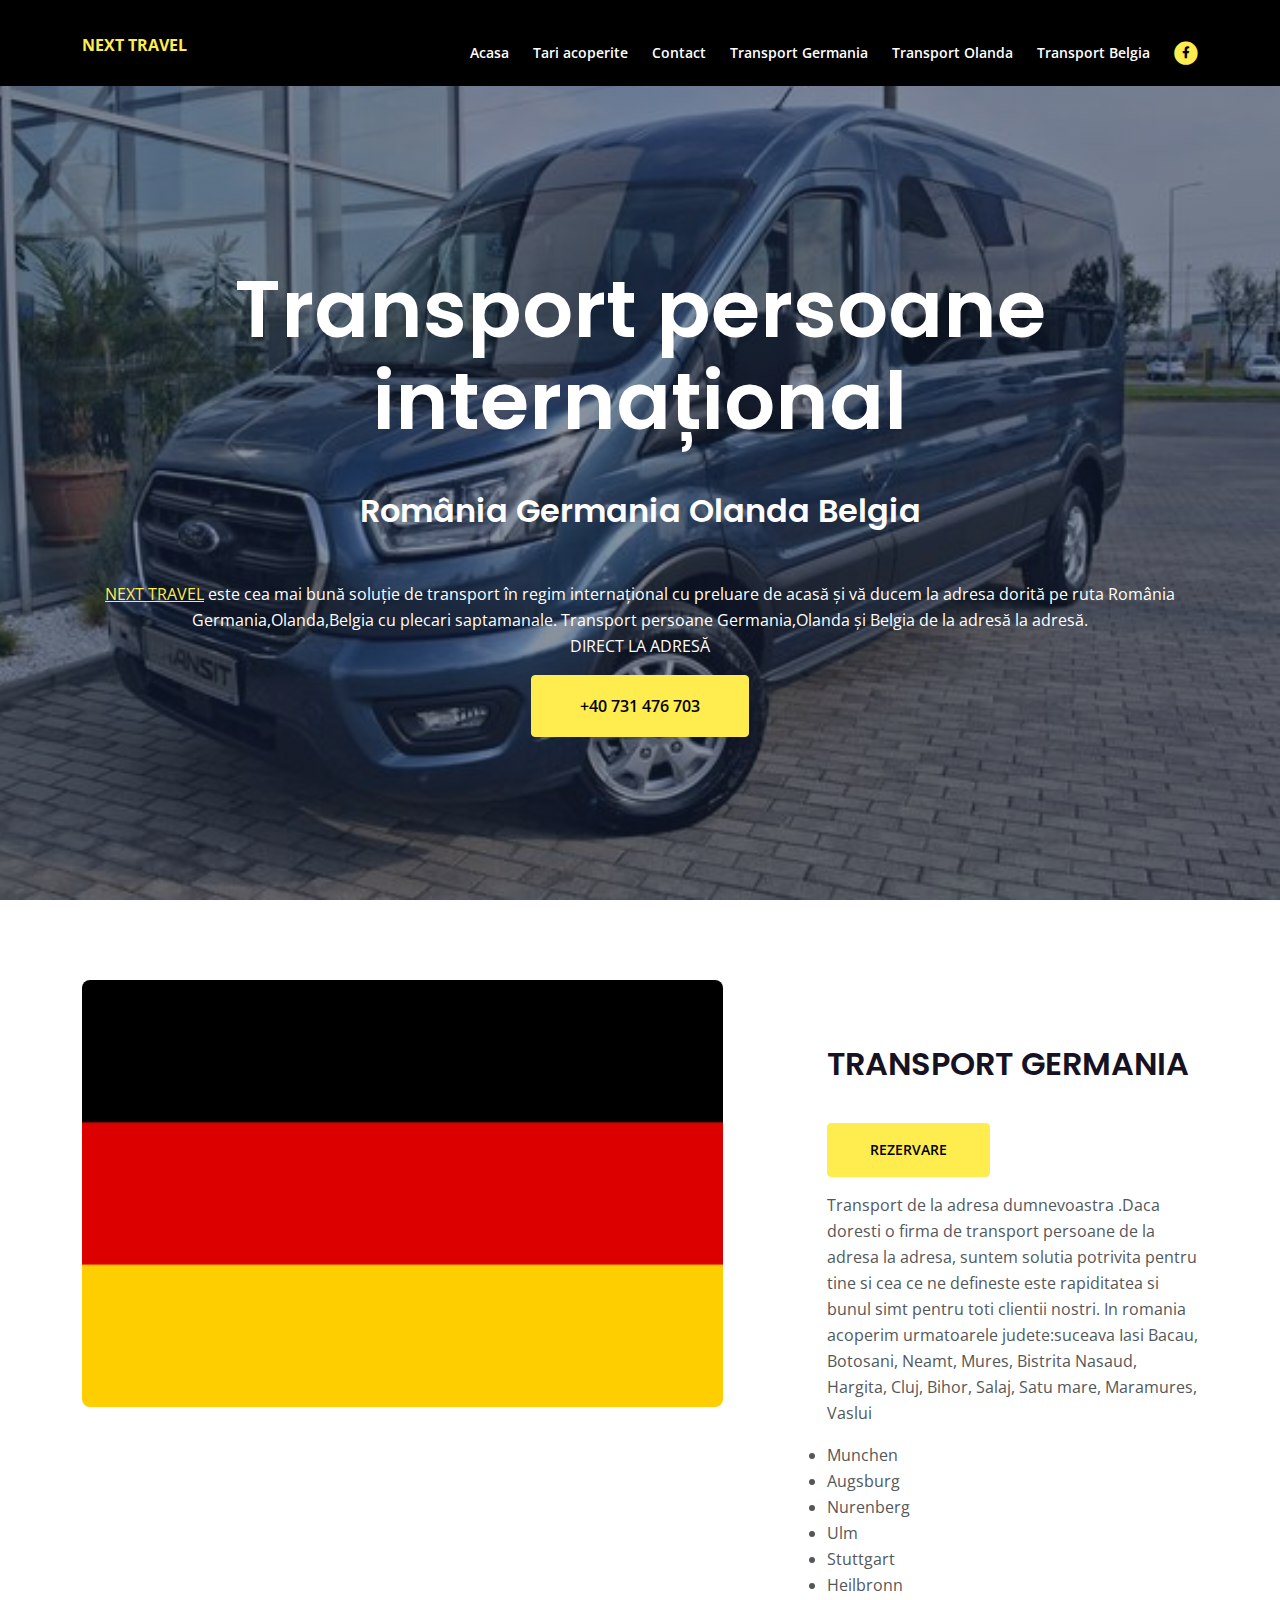
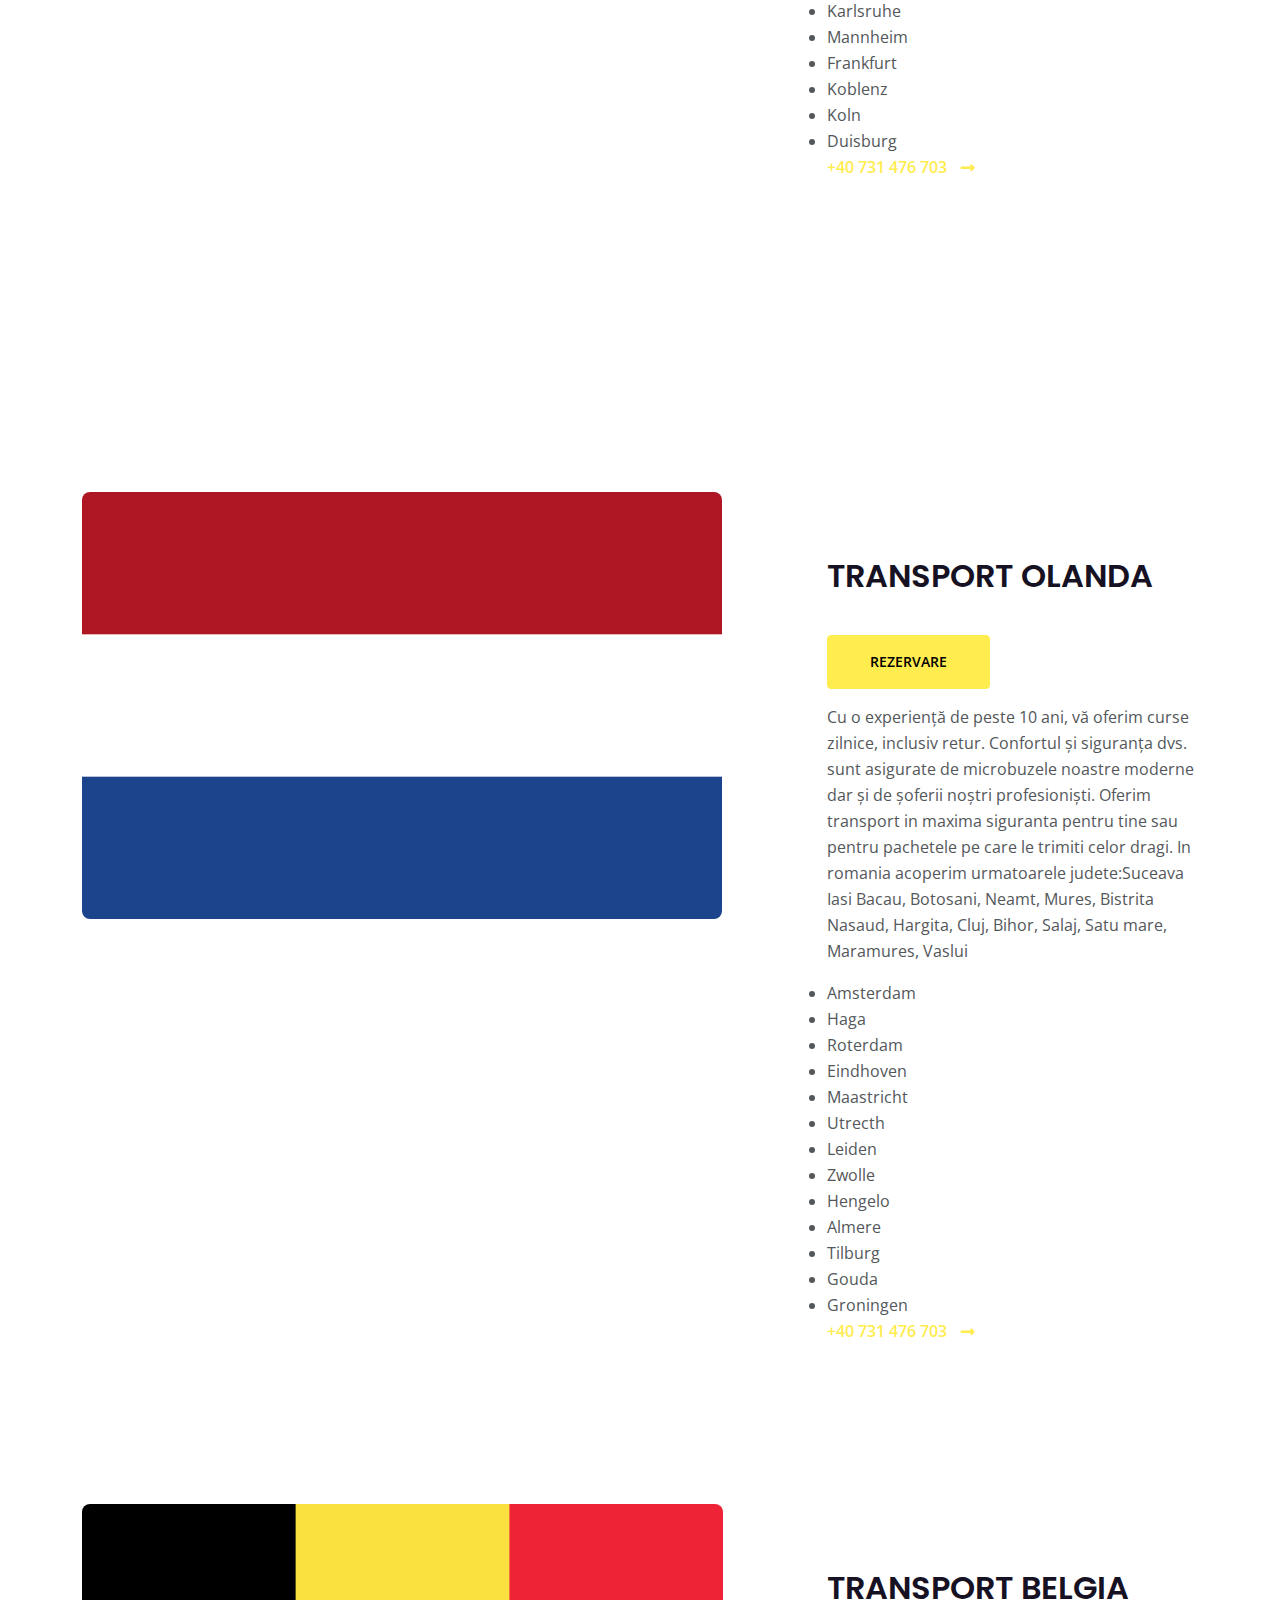
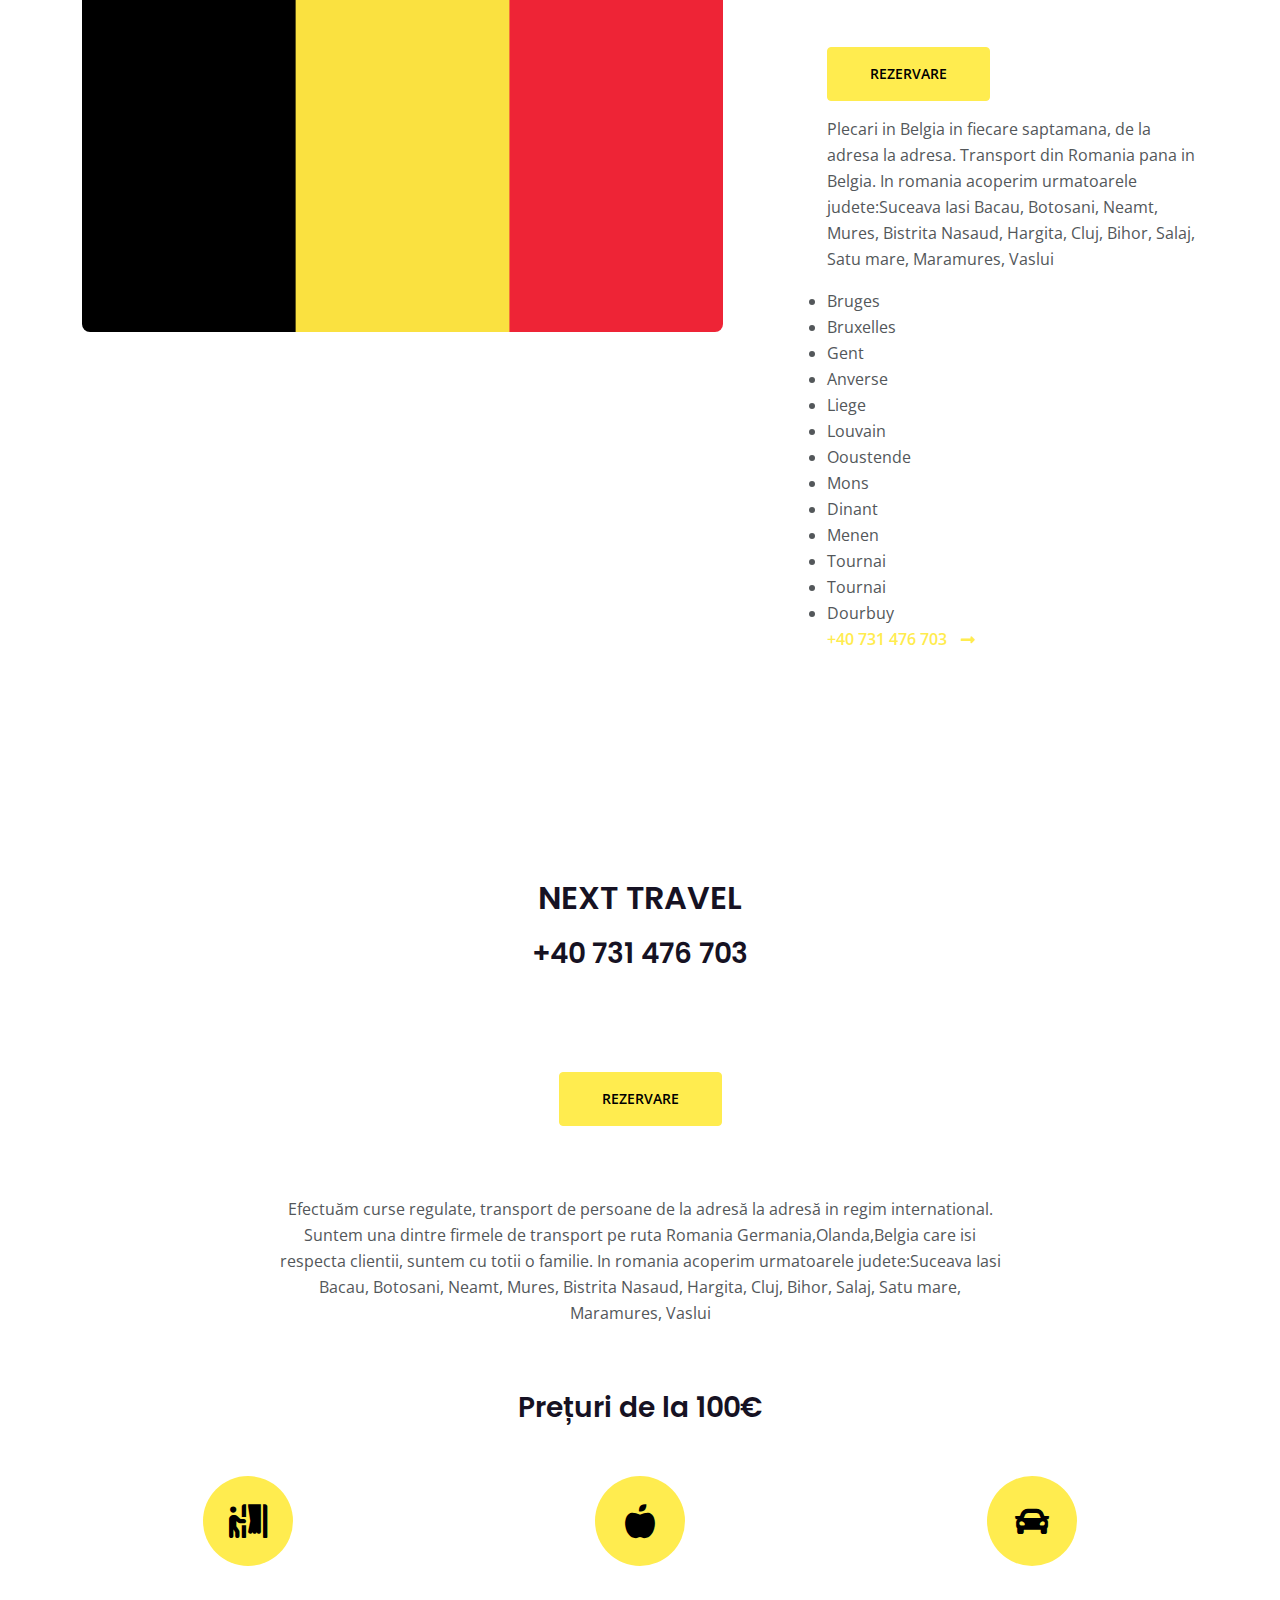
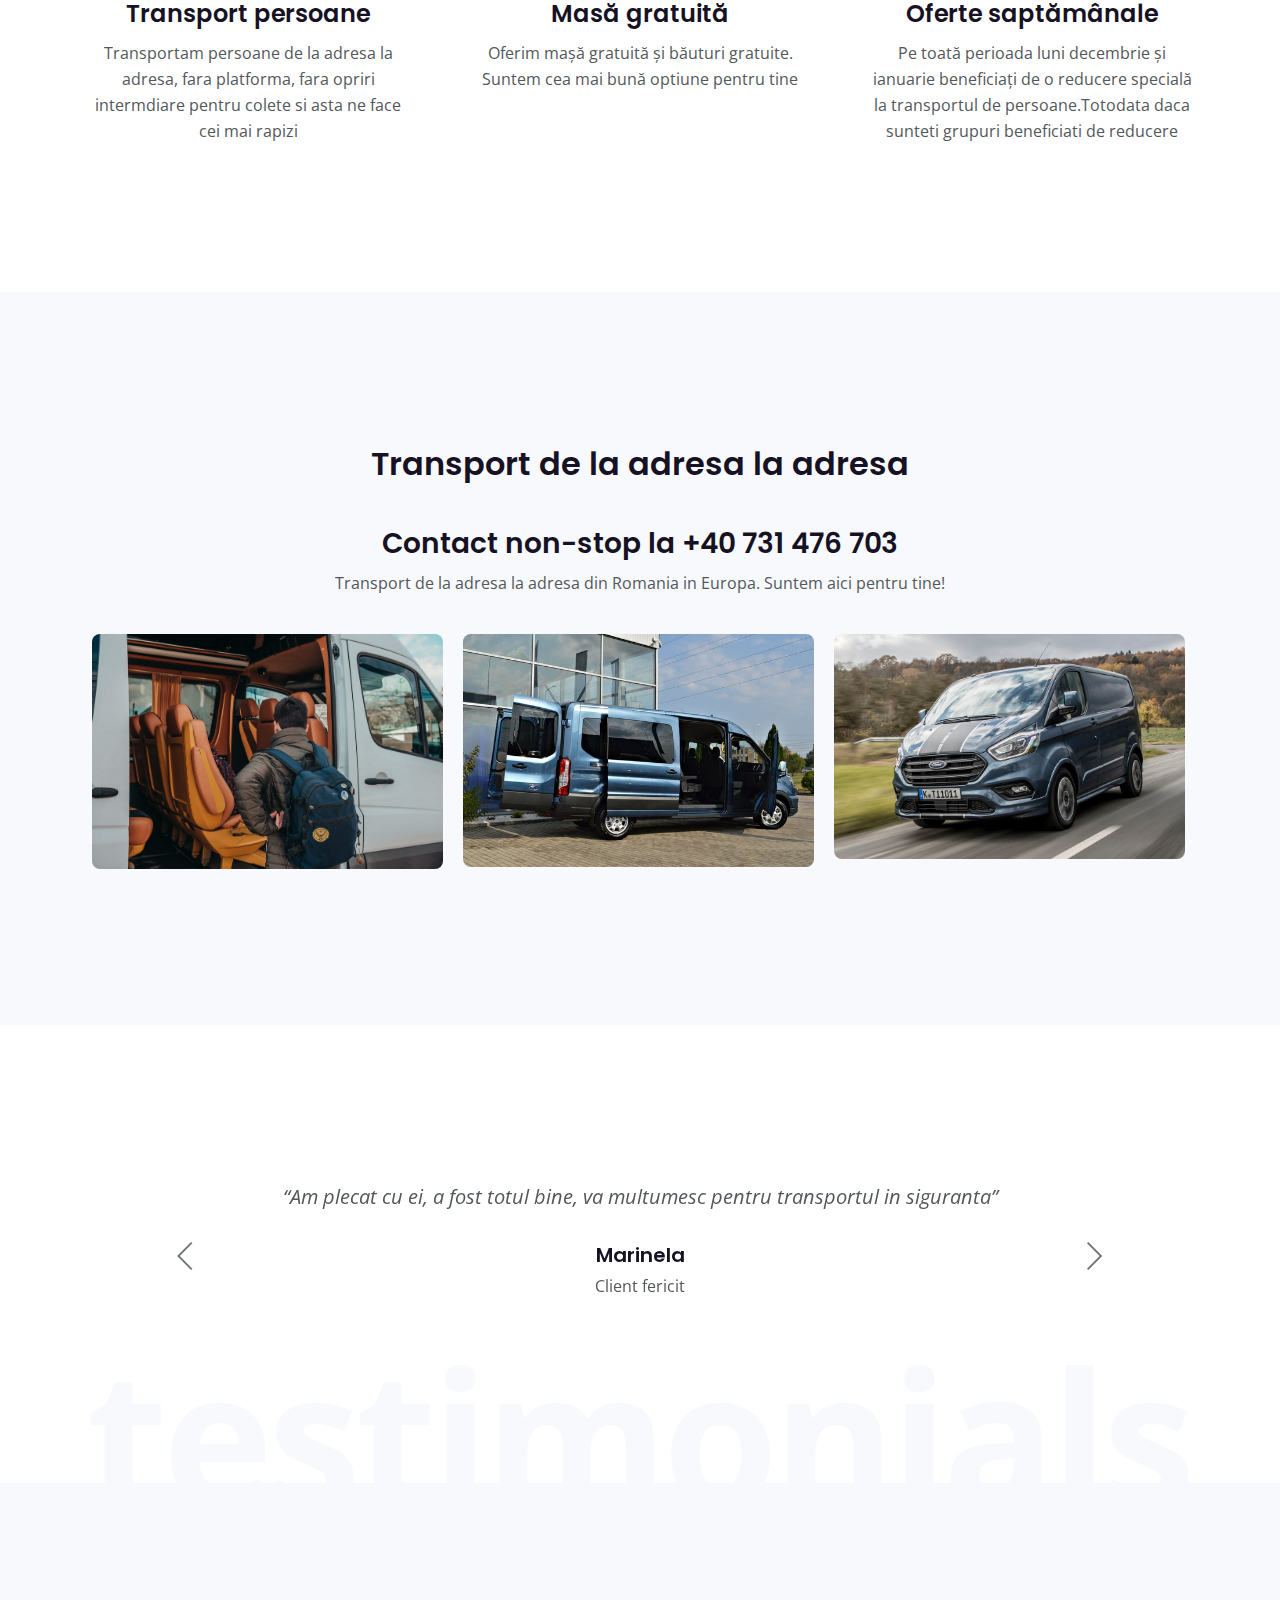
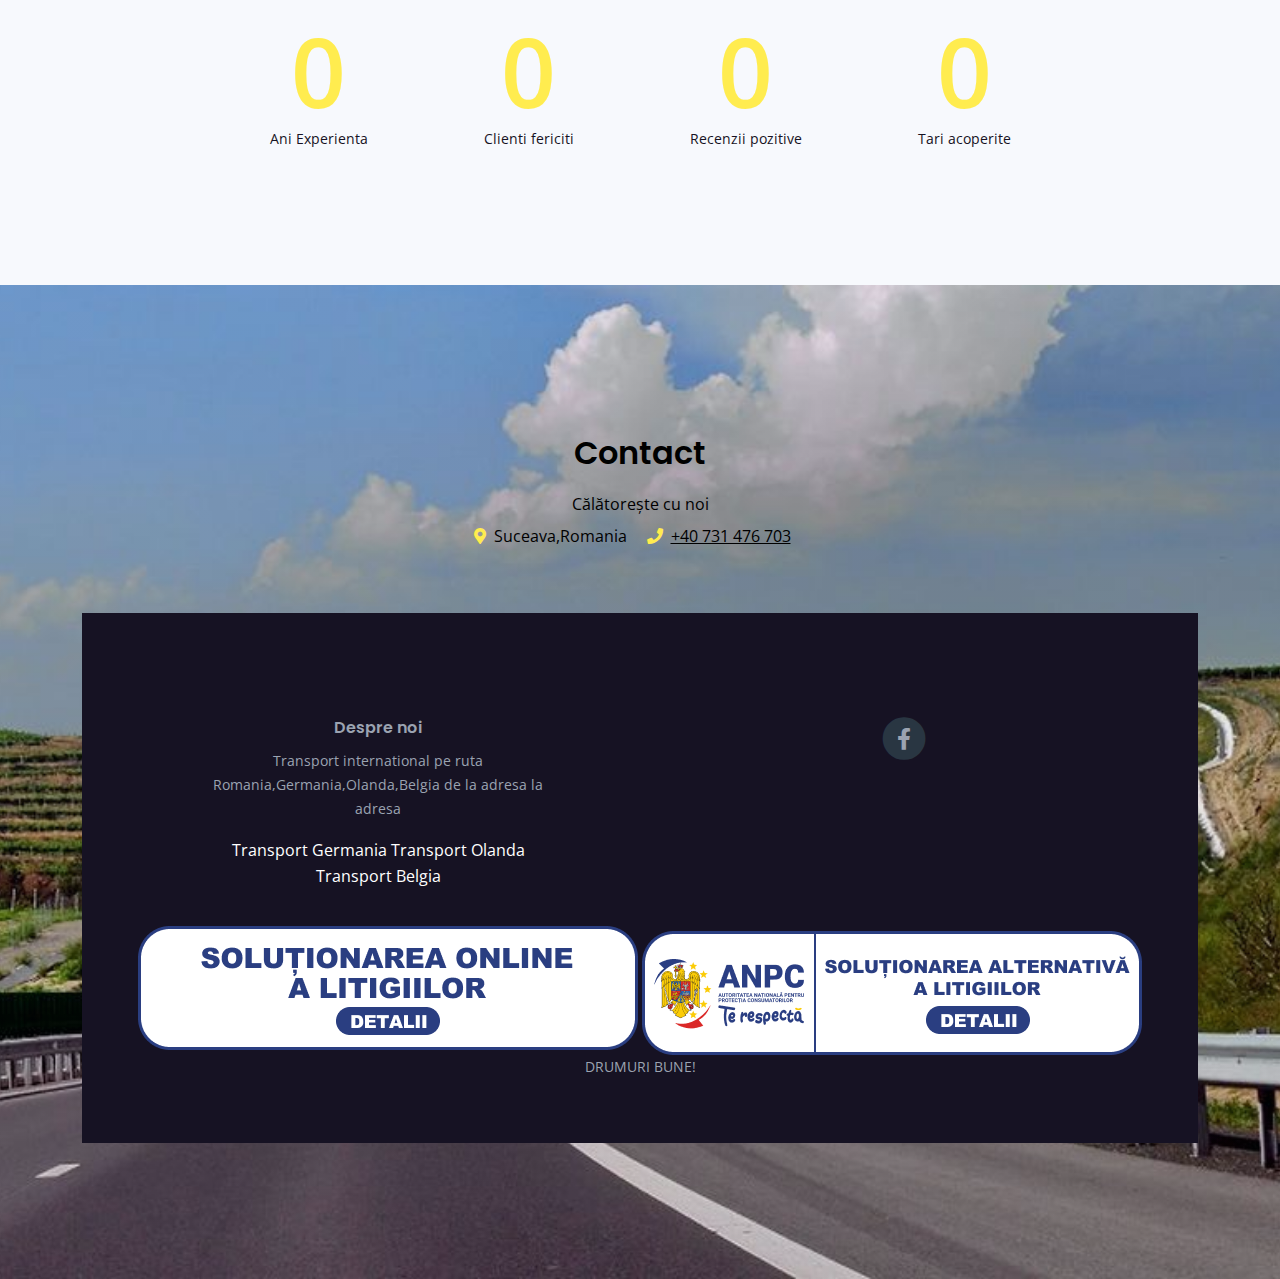
<file: index.html>
<!DOCTYPE html>
<html lang="ro">
  <head>
    <meta charset="utf-8" />
    <meta
      name="viewport"
      content="width=device-width, initial-scale=1, shrink-to-fit=no"
    />
<!-- Google Tag Manager -->
<script>(function(w,d,s,l,i){w[l]=w[l]||[];w[l].push({'gtm.start':
new Date().getTime(),event:'gtm.js'});var f=d.getElementsByTagName(s)[0],
j=d.createElement(s),dl=l!='dataLayer'?'&l='+l:'';j.async=true;j.src=
'https://www.googletagmanager.com/gtm.js?id='+i+dl;f.parentNode.insertBefore(j,f);
})(window,document,'script','dataLayer','GTM-NFTBPC9');</script>
<!-- End Google Tag Manager -->
    <!-- SEO Meta Tags -->
    <meta
      name="description"
      content="Transport persoane Romania Germania,Olanda,Belgia"
    />
    <meta name="application-name" content="nexttraveltrasnport" />
    <meta
      name="keywords"
      content="nexttravel transport,nexttravel transport persoane,transport persoane Romania Germania, transport persoane Germania,transport persoane Romania Olanda,transport persoane Olanda,transport persoane Belgia,transport Belgia,transport persoane de la adresa la adresa Romania Germania,firme de transport persoane,plecari Germania,plecari Olanda,plecari Belgia"
    />
    <meta
      name="creator"
      content="madatransportpersoane.com"
   />
      <meta property="og:site_name" content="https://nexttraveltrasnport.com"/>

    <!-- website name -->
    <meta property="og:site" content="https://nexttraveltrasnport.com/">
    <!-- website link -->
    <meta
      property="og:title"
      content="Transport persoane Romania Germania,Olanda,Belgia"
    />
    <!-- title shown in the actual shared post -->
    <meta
      property="og:description"
      content="Transport persoane Romania Germania,Olanda,Belgia"
    />
    <meta property="og:image" content="https://https://nexttraveltrasnport.com/images/logo-nexttraveltransport.png">
    <!-- image link, make sure it's jpg -->
    <meta property="og:url" content="https://nexttraveltrasnport.com" />
    <!-- where do you want your post to link to -->

    <!-- Website Title -->
    <title>Transport persoane Romania Germania Olanda Belgia - Nexttravel</title>

    <!-- Styles -->
    <link
      href="https://fonts.googleapis.com/css2?family=Open+Sans:ital,wght@0,400;0,600;0,700;1,400&display=swap"
      rel="stylesheet"
    />
    <link
      href="https://fonts.googleapis.com/css2?family=Poppins:wght@600&display=swap"
      rel="stylesheet"
    />
    <link href="css/bootstrap.min.css" rel="stylesheet" />
    <link href="css/fontawesome-all.min.css" rel="stylesheet" />
    <link href="css/swiper.css" rel="stylesheet" />
    <link href="css/styles.css" rel="stylesheet" />

    <!-- Favicon  -->
    <link rel="icon" href="images/logo-nexttraveltransport.png" />
  </head>
  <body data-bs-spy="scroll" data-bs-target="#navbarExample">
    <!-- Google Tag Manager (noscript) -->
<noscript><iframe src="https://www.googletagmanager.com/ns.html?id=GTM-NFTBPC9"
height="0" width="0" style="display:none;visibility:hidden"></iframe></noscript>
<!-- End Google Tag Manager (noscript) -->
    <!-- Navigation -->
    <nav
      id="navbarExample"
      class="navbar navbar-expand-lg fixed-top navbar-dark"
      aria-label="Main navigation"
      style="background-color: black;"
    >
      <div class="container">
        <!-- Image Logo -->
        <a class="navbar-brand logo-image" href="index.html"
          ><p style="font-weight: bold;color:#ffec4f">NEXT TRAVEL</p></a>

        <!-- Text Logo - Use this if you don't have a graphic logo -->
        <!-- <a class="navbar-brand logo-text" href="index.html">Desi</a> -->

        <button
          class="navbar-toggler p-0 border-0"
          type="button"
          id="navbarSideCollapse"
          aria-label="Toggle navigation"
        >
          <span class="navbar-toggler-icon"></span>
        </button>

        <div
          class="navbar-collapse offcanvas-collapse"
          id="navbarsExampleDefault"
        >
          <ul class="navbar-nav ms-auto navbar-nav-scroll">
            <li class="nav-item">
              <a class="nav-link" href="#header">Acasa</a>
            </li>
            <li class="nav-item">
              <a class="nav-link" href="#services">Tari acoperite</a>
            </li>
            <li class="nav-item">
              <a class="nav-link" href="#contact">Contact</a>
            </li>
            <li class="nav-item">
              <a class="nav-link" href="transport-germania.html">Transport Germania</a>
            </li>
            <li class="nav-item">
              <a class="nav-link" href="transport-olanda.html">Transport Olanda</a>
            </li>
            <li class="nav-item">
              <a class="nav-link" href="transport-belgia..html">Transport Belgia</a>
            </li>
          </ul>
          <span class="nav-item social-icons">
            <span class="fa-stack">
              <a href="https://www.facebook.com/nexttraveltransport">
                <i class="fas fa-circle fa-stack-2x"></i>
                <i class="fab fa-facebook-f fa-stack-1x"></i>
              </a>
            </span>
          </span>
        </div>
        <!-- end of navbar-collapse -->
      </div>
      <!-- end of container -->
    </nav>
    <!-- end of navbar -->
    <!-- end of navigation -->

    <!-- Header -->
    <header id="header" class="header">
      <div class="header-content">
        <div class="container">
          <div class="row">
            <div class="col-lg-12">
              <h1 style="margin-top:100px" class="h1-large">
                Transport persoane internațional
              </h1>
              <h2 style="margin-bottom: 50px; color: white" class="h2-large">
                România Germania Olanda Belgia
              </h2>
              <p style="color:white;"><a style="color:#ffec4f" href="https://nexttraveltrasnport.com">NEXT TRAVEL</a> este cea mai bună soluție de transport în regim internațional cu preluare de acasă și vă ducem la adresa dorită pe ruta România Germania,Olanda,Belgia cu plecari saptamanale. Transport persoane Germania,Olanda și Belgia de la adresă la adresă.<br> DIRECT LA ADRESĂ</p>
              <a class="btn-solid-lg" href="tel:+40731476703">+40 731 476 703</a>
            </div>
            <!-- end of col -->
          </div>
          <!-- end of row -->
        </div>
        <!-- end of container -->
      </div>
      <!-- end of header-content -->

      <!-- Video Background -->
      <video autoplay loop muted id="video-background" poster="images/next-trave-transportpersoane.png" playsinline>
        
    </video>
      <!-- end of video background -->
    </header>
    <!-- end of header -->
    <!-- end of header -->

    <!-- Services 3 -->
    <div class="basic-3">
      <div class="container">
        <div class="row">
          <div class="col-lg-7">
            <div class="image-container">
              <img
                class="img-fluid"
                src="images/germania.jpeg"
                alt="transport persoane romania germania si invers"
              />
            </div>
            <!-- end of image-container -->
          </div>
          <!-- end of col -->
          <div class="col-lg-5">
            <div class="text-container">
              <h2>TRANSPORT GERMANIA</h2>
                 <a style="align-self: center; margin-top: 15PX;margin-bottom: 15PX;" class="btn-solid-lg" href="tel:+40731476703">REZERVARE</a>
              <p> Transport de la adresa dumnevoastra .Daca doresti o firma de transport persoane de la adresa la adresa, suntem solutia potrivita pentru tine si cea ce ne defineste este rapiditatea si bunul simt pentru toti clientii nostri. In romania acoperim urmatoarele judete:suceava
                Iasi
                Bacau,
                Botosani,
                Neamt,
                Mures,
                Bistrita Nasaud,
                Hargita,
                Cluj,
                Bihor,
                Salaj,
                Satu mare,
                Maramures,
                Vaslui</p>
            <li>Munchen</li>
            <li>Augsburg</li>
            <li>Nurenberg</li>
            <li>Ulm</li>
            <li>Stuttgart</li>
            <li>Heilbronn</li>
            <li>Karlsruhe</li>
            <li>Mannheim</li>
            <li>Frankfurt</li>
            <li>Koblenz</li>
            <li>Koln</li>
            <li>Duisburg</li>
              <a class="read-more no-line green" href="tel:+40731476703"
                >+40 731 476 703 <span class="fas fa-long-arrow-alt-right"></span
              ></a>
            </div>
            <!-- end of text-container -->
          </div>
          <!-- end of col -->
        </div>
        <!-- end of row -->
      </div>
      <!-- end of container -->
    </div>
    <!-- end of basic-3 -->
    <!-- end of services 3 -->
      <!-- Services 1 -->
      <div id="services" class="basic-1">
        <div class="container">
          <div class="row">
            <div class="col-lg-7">
              <div class="image-container">
                <img
                  class="img-fluid"
                  src="images/olanda.png"
                  alt="transport persoane romania olanda si invers"
                />
              </div>
              <!-- end of image-container -->
            </div>
            <!-- end of col -->
            <div class="col-lg-5">
              <div class="text-container">
                <h2>TRANSPORT OLANDA</h2>
                <a style="align-self: center; margin-top: 15PX;margin-bottom: 15PX;" class="btn-solid-lg" href="tel:+40731476703">REZERVARE</a>
                <p>Cu o experiență de peste 10 ani, vă oferim curse zilnice, inclusiv retur. Confortul și siguranța dvs. sunt asigurate de microbuzele noastre moderne dar și de șoferii noștri profesioniști. Oferim transport in maxima siguranta pentru tine sau pentru pachetele pe care le trimiti celor dragi. In romania acoperim urmatoarele judete:Suceava
                  Iasi
                  Bacau,
                  Botosani,
                  Neamt,
                  Mures,
                  Bistrita Nasaud,
                  Hargita,
                  Cluj,
                  Bihor,
                  Salaj,
                  Satu mare,
                  Maramures,
                  Vaslui</p>
                <li>Amsterdam</li> 
                      <li>Haga</li> 
                      <li>Roterdam</li> 
                      <li>Eindhoven</li> 
                      <li>Maastricht</li>
                      <li>Utrecth</li>
                     <li>Leiden</li>
                     <li>Zwolle</li>
                     <li>Hengelo</li>
                     <li>Almere</li>
                     <li>Tilburg</li>
                     <li>Gouda</li>
                     <li>Groningen</li>
                <a class="read-more no-line green" href="tel:+40731476703"
                  >+40 731 476 703 <span class="fas fa-long-arrow-alt-right"></span
                ></a>
              </div>
              <!-- end of text-container -->
            </div>
            <!-- end of col -->
          </div>
          <!-- end of row -->
        </div>
        <!-- end of container -->
      </div>
      <!-- end of basic-1 -->
      <!-- end of services 1 -->
  
      <!-- Services 2 -->
      <div class="basic-2">
        <div class="container">
          <div class="row">
            <div class="col-lg-7">
              <div class="image-container">
                <img
                  class="img-fluid"
                  src="images/belgia.png"
                  alt="transport persoane romania belgia si invers"
                />
              </div>
              <!-- end of image-container -->
            </div>
            <!-- end of col -->
            <div class="col-lg-5">
              <div class="text-container">
                <h2>TRANSPORT BELGIA</h2>
                <a style="align-self: center; margin-top: 15PX;margin-bottom: 15PX;" class="btn-solid-lg" href="tel:+40731476703">REZERVARE</a>
                <p>Plecari in Belgia in fiecare saptamana, de la adresa la adresa. Transport din Romania pana in Belgia. In romania acoperim urmatoarele judete:Suceava
                  Iasi
                  Bacau,
                  Botosani,
                  Neamt,
                  Mures,
                  Bistrita Nasaud,
                  Hargita,
                  Cluj,
                  Bihor,
                  Salaj,
                  Satu mare,
                  Maramures,
                  Vaslui</p>
                <li>Bruges</li> 
                <li>Bruxelles</li> 
                <li>Gent</li> 
                <li>Anverse</li> 
                <li>Liege</li>
                <li>Louvain</li>
               <li>Ooustende</li>
               <li>Mons</li>
               <li>Dinant</li>
               <li>Menen</li>
               <li>Tournai</li>
               <li>Tournai</li>
               <li>Dourbuy</li>
                <a class="read-more no-line green" href="tel:+40731476703"
                  >+40 731 476 703 <span class="fas fa-long-arrow-alt-right"></span
                ></a>
              </div>
              <!-- end of text-container -->
            </div>
            <!-- end of col -->
          </div>
          <!-- end of row -->
        </div>
        <!-- end of container -->
      </div>
      <!-- end of basic-2 -->
      <!-- end of services 2 -->

    <!-- Introduction -->
    <div id="introduction" class="cards-1">
      <div class="container">
        <div class="row">
          <div class="col-lg-12">
            <h2 class="h2-heading">NEXT TRAVEL</h2>
            <h3 style="margin-bottom: 100px;">+40 731 476 703 </h3>
            <a style="align-self: center;margin-bottom: 70PX;" class="btn-solid-lg" href="tel:+40731476703">REZERVARE</a>
            <p class="p-heading">
             Efectuăm curse regulate, transport de persoane de la adresă la adresă in regim international. Suntem una dintre firmele de transport pe ruta Romania Germania,Olanda,Belgia care isi respecta clientii, suntem cu totii o familie.  In romania acoperim urmatoarele judete:Suceava
             Iasi
             Bacau,
             Botosani,
             Neamt,
             Mures,
             Bistrita Nasaud,
             Hargita,
             Cluj,
             Bihor,
             Salaj,
             Satu mare,
             Maramures,
             Vaslui
            </p>
    
          </div>
          <h3 style="margin-bottom: 50px;">Prețuri de la 100€</h3>
          <!-- end of col -->
        </div>
        <!-- end of row -->
        <div class="row">
          <div class="col-lg-12">
            <!-- Card -->
            <div class="card">
              <div class="card-icon">
                <span class="fas fa-person-booth"></span>
              </div>
              <div class="card-body">
                <h4 class="card-title">Transport persoane</h4>
                <div class="card-text">
                  Transportam persoane de la adresa la adresa, fara platforma, fara opriri intermdiare pentru colete si asta ne face cei mai rapizi
                </div>
              </div>
            </div>
            <!-- end of card -->

            <!-- Card -->
            <div class="card">
              <div class="card-icon">
                <span class="fas fa-apple-alt"></span>
              </div>
              <div class="card-body">
                <h4 class="card-title">Masă gratuită</h4>
                <div class="card-text">
                  Oferim mașă gratuită și băuturi gratuite. Suntem cea mai bună optiune pentru tine
                </div>
              </div>
            </div>
            <!-- end of card -->

            <!-- Card -->
            <div class="card">
              <div class="card-icon">
                <span class="fas fa-car"></span>
              </div>
              <div class="card-body">
                <h4 class="card-title">Oferte saptămânale</h4>
                <div class="card-text">
               Pe toată perioada luni decembrie și ianuarie beneficiați de o reducere specială la transportul de persoane.Totodata daca sunteti grupuri beneficiati de reducere
                </div>
              </div>
            </div>
            
            <!-- end of card -->
          </div>
          <!-- end of col -->
        </div>
        <!-- end of row -->
      </div>
      
      <!-- end of container -->
    </div>
    <!-- end of cards-1 -->
    <!-- end of introduction -->
<!-- Services 1 -->


    

    <!-- Projects -->
    <div id="projects" class="filter bg-gray">
      <div class="container">
        <div class="row">
          <div class="col-lg-12">
            <h2 class="h2-heading">Transport de la adresa la adresa</h2>
            <h3>Contact non-stop la +40 731 476 703</h3>
            <p>Transport de la adresa la adresa din Romania in Europa. Suntem aici pentru tine!</p>
          </div>
          <!-- end of col -->
        </div>
        <!-- end of row -->
        <div class="row">
          <div class="col-lg-12">
            <!-- Filter -->
            <div class="button-group filters-button-group">
             
           
         
            </div>
            <!-- end of button group -->
            <div class="grid">
              <div class="element-item finance">
                <a href="tel:+40731476703">
                  <img
                    class="img-fluid"
                    src="images/transport-persoane-delaadresalaadresa.jpg"
                    alt="firma de transport persoane de la adresa la adresa"
                  />
                  
                </a>
              </div>
              <div class="element-item finance">
                <a href="tel:+40731476703">
                  <img
                    class="img-fluid"
                    src="images/transportpersaone-germania-olanda-belgia.png"
                    alt="transport persoane din Romania in Olanda,Germania si Belgia"
                  />
                  
                </a>
              </div>
              <div class="element-item finance">
                <a href="tel:+40731476703">
                  <img
                    class="img-fluid"
                    src="images/next-travel-transport-persoane.jpg"
                    alt="Next travel masina transport persoane Romania Germania,Olanda si Belgia"
                  />
                  
                </a>
              </div>
             
          
            </div>
            <!-- end of grid -->
            <!-- end of filter -->
          </div>
          <!-- end of col -->
        </div>
        <!-- end of row -->
      </div>
      <!-- end of container -->
    </div>
    <!-- end of filter -->
    <!-- end of projects -->

    <!-- Testimonials -->
    <div class="slider-1">
      <img
        class="text-decoration img-fluid"
        src="images/testimonials-decoration.png"
        alt="Clientii nostri au spus despre noi urmatoarele lucruri"
      />
      <div class="container">
        <div class="row">
          <div class="col-lg-12">
            <!-- Card Slider -->
            <div class="slider-container">
              <div class="swiper-container card-slider">
                <div class="swiper-wrapper">
                  <!-- Slide -->
                  <div class="swiper-slide">
                   
                    <p class="testimonial-text">
                      “Am plecat cu ei, a fost totul bine, va multumesc pentru transportul in siguranta”
                    </p>
                    <div class="testimonial-author">Marinela</div>
                    <div class="testimonial-position">
                      Client fericit
                    </div>
                  </div>
                  <!-- end of swiper-slide -->
                  <!-- end of slide -->

                  <!-- Slide -->
                  <div class="swiper-slide">
                  
                    <p class="testimonial-text">
                      “Am rezervat pentru bunica mea si a fost super usor,m-au ajutat foarte rapid si totul a fost bine. Multumesc pentru transportul in siguranta”
                    </p>
                    <div class="testimonial-author">Adrian</div>
                    <div class="testimonial-position">
                      Client fericit
                    </div>
                  </div>
                  <!-- end of swiper-slide -->
                  <!-- end of slide -->

                  <!-- Slide -->
                  <div class="swiper-slide">
                   
                    <p class="testimonial-text">
                      “O firma de transport persoane foarte buna si soferi cu bun simt”
                    </p>
                    <div class="testimonial-author">Maria</div>
                    <div class="testimonial-position">
                      Client fericit
                    </div>
                  </div>
                  <!-- end of swiper-slide -->
                  <!-- end of slide -->
                </div>
                <!-- end of swiper-wrapper -->

                <!-- Add Arrows -->
                <div class="swiper-button-next"></div>
                <div class="swiper-button-prev"></div>
                <!-- end of add arrows -->
              </div>
              <!-- end of swiper-container -->
            </div>
            <!-- end of slider-container -->
            <!-- end of card slider -->
          </div>
          <!-- end of col -->
        </div>
        <!-- end of row -->
      </div>
      <!-- end of container -->
    </div>
    <!-- end of slider-1 -->
    <!-- end of testimonials -->

    <!-- Statistics -->
    <div class="counter bg-gray">
      <div class="container">
        <div class="row">
          <div class="col-lg-12">
            <!-- Counter -->
            <div class="counter-container">
              <div class="counter-cell">
                <div
                  data-purecounter-start="0"
                  data-purecounter-end="10"
                  data-purecounter-duration="3"
                  class="purecounter"
                >
                  1
                </div>
                <div class="counter-info">Ani Experienta</div>
              </div>
              <!-- end of counter-cell -->
              <div class="counter-cell">
                <div
                  data-purecounter-start="0"
                  data-purecounter-end="5000"
                  data-purecounter-duration="1.5"
                  class="purecounter"
                >
                  1
                </div>
                <div class="counter-info">Clienti fericiti</div>
              </div>
              <!-- end of counter-cell -->
              <div class="counter-cell">
                <div
                  data-purecounter-start="0"
                  data-purecounter-end="159"
                  data-purecounter-duration="3"
                  class="purecounter"
                >
                  1
                </div>
                <div class="counter-info">Recenzii pozitive</div>
              </div>
              <!-- end of counter-cell -->
              <div class="counter-cell">
                <div
                  data-purecounter-start="0"
                  data-purecounter-end="4"
                  data-purecounter-duration="3"
                  class="purecounter"
                >
                  1
                </div>
                <div class="counter-info">Tari acoperite</div>
              </div>
              <!-- end of counter-cell -->
            </div>
            <!-- end of counter-container -->
            <!-- end of counter -->
          </div>
          <!-- end of col -->
        </div>
        <!-- end of row -->
      </div>
      <!-- end of container -->
    </div>
    <!-- end of counter -->
    <!-- end of statistics -->

    <!-- Contact -->
    <div id="contact" class="form-1">
      <div class="container">
        <div class="row">
          <div class="col-lg-12">
            <h2 class="h2-heading">Contact</h2>
            <p class="p-heading">
            Călătorește cu noi
            </p>
            <ul class="list-unstyled li-space-lg">
              <li>
                <i class="fas fa-map-marker-alt"></i> &nbsp;Suceava,Romania
              </li>
              <li>
                <i class="fas fa-phone"></i> &nbsp;<a href="tel:+40731476703"
                  >+40 731 476 703</a
                >
              </li>
            
            </ul>
          </div>
          <!-- end of col -->
        </div>
        <!-- end of row -->
        
    <!-- end of form-1 -->
    <!-- end of contact -->

    <!-- Footer -->
    <div class="footer">
      <div class="container">
        <div class="row">
          <div class="col-lg-12">
            <div class="footer-col first">
              <h6>Despre noi</h6>
              <p class="p-small">
               Transport international pe ruta Romania,Germania,Olanda,Belgia de la adresa la adresa <br> 
              </p>
            <a style="color: white;" href="transport-germania.html">Transport Germania</a>
            <a style="color: white;" href="transport-olanda.html">Transport Olanda</a>
            <a style="color: white;" href="transport-belgia..html">Transport Belgia</a>
            </div>
            <!-- end of footer-col -->
            <div class="footer-col second">
         
            <!-- end of footer-col -->
            <div class="footer-col third">
              <span class="fa-stack">
                <a href="https://www.facebook.com/nexttraveltransport">
                  <i class="fas fa-circle fa-stack-2x"></i>
                  <i class="fab fa-facebook-f fa-stack-1x"></i>
                </a>
              </span>
              
           
            </div>
            <!-- end of footer-col -->
          </div>
          <!-- end of col -->
           <a
                  href="https://ec.europa.eu/consumers/odr/main/index.cfm?event=main.home2.show&lng=RO"
                >
                  <img src="images/anpc-sol.png"
                /></a>
                <a href="https://anpc.ro/ce-este-sal/">
                  <img
                    style="padding-top: 10px"
                    src="images/anpc-sal.png"
                /></a>
        </div>
        <!-- end of row -->
      </div>
      <!-- end of container -->
    </div>
    <!-- end of footer -->
    <!-- end of footer -->

    <!-- Copyright -->
    <div class="copyright">
      <div class="container">
        <div class="row">
          <div class="col-lg-12">
            <p class="p-small">
              DRUMURI BUNE!
            </p>
          </div>
          <!-- end of col -->
        </div>
        <!-- enf of row -->
      </div>
      <!-- end of container -->
    </div>
    <!-- end of copyright -->
    <!-- end of copyright -->

<script type="text/javascript">
    (function () {
        var options = {
            whatsapp: "+40731476703", // WhatsApp number
            call_to_action: "WhatsApp!", // Call to action
            position: "right", // Position may be 'right' or 'left'
        };
        var proto = document.location.protocol, host = "getbutton.io", url = proto + "//static." + host;
        var s = document.createElement('script'); s.type = 'text/javascript'; s.async = true; s.src = url + '/widget-send-button/js/init.js';
        s.onload = function () { WhWidgetSendButton.init(host, proto, options); };
        var x = document.getElementsByTagName('script')[0]; x.parentNode.insertBefore(s, x);
    })();
</script>

    <!-- Scripts -->
    <script src="js/bootstrap.min.js"></script>
    <!-- Bootstrap framework -->
    <script src="js/swiper.min.js"></script>
    <!-- Swiper for image and text sliders -->
    <script src="js/purecounter.min.js"></script>
    <!-- Purecounter counter for statistics numbers -->
    <script src="js/isotope.pkgd.min.js"></script>
    <!-- Isotope for filter -->
    <script src="js/scripts.js"></script>
    <!-- Custom scripts -->
  </body>
</html>
</file>
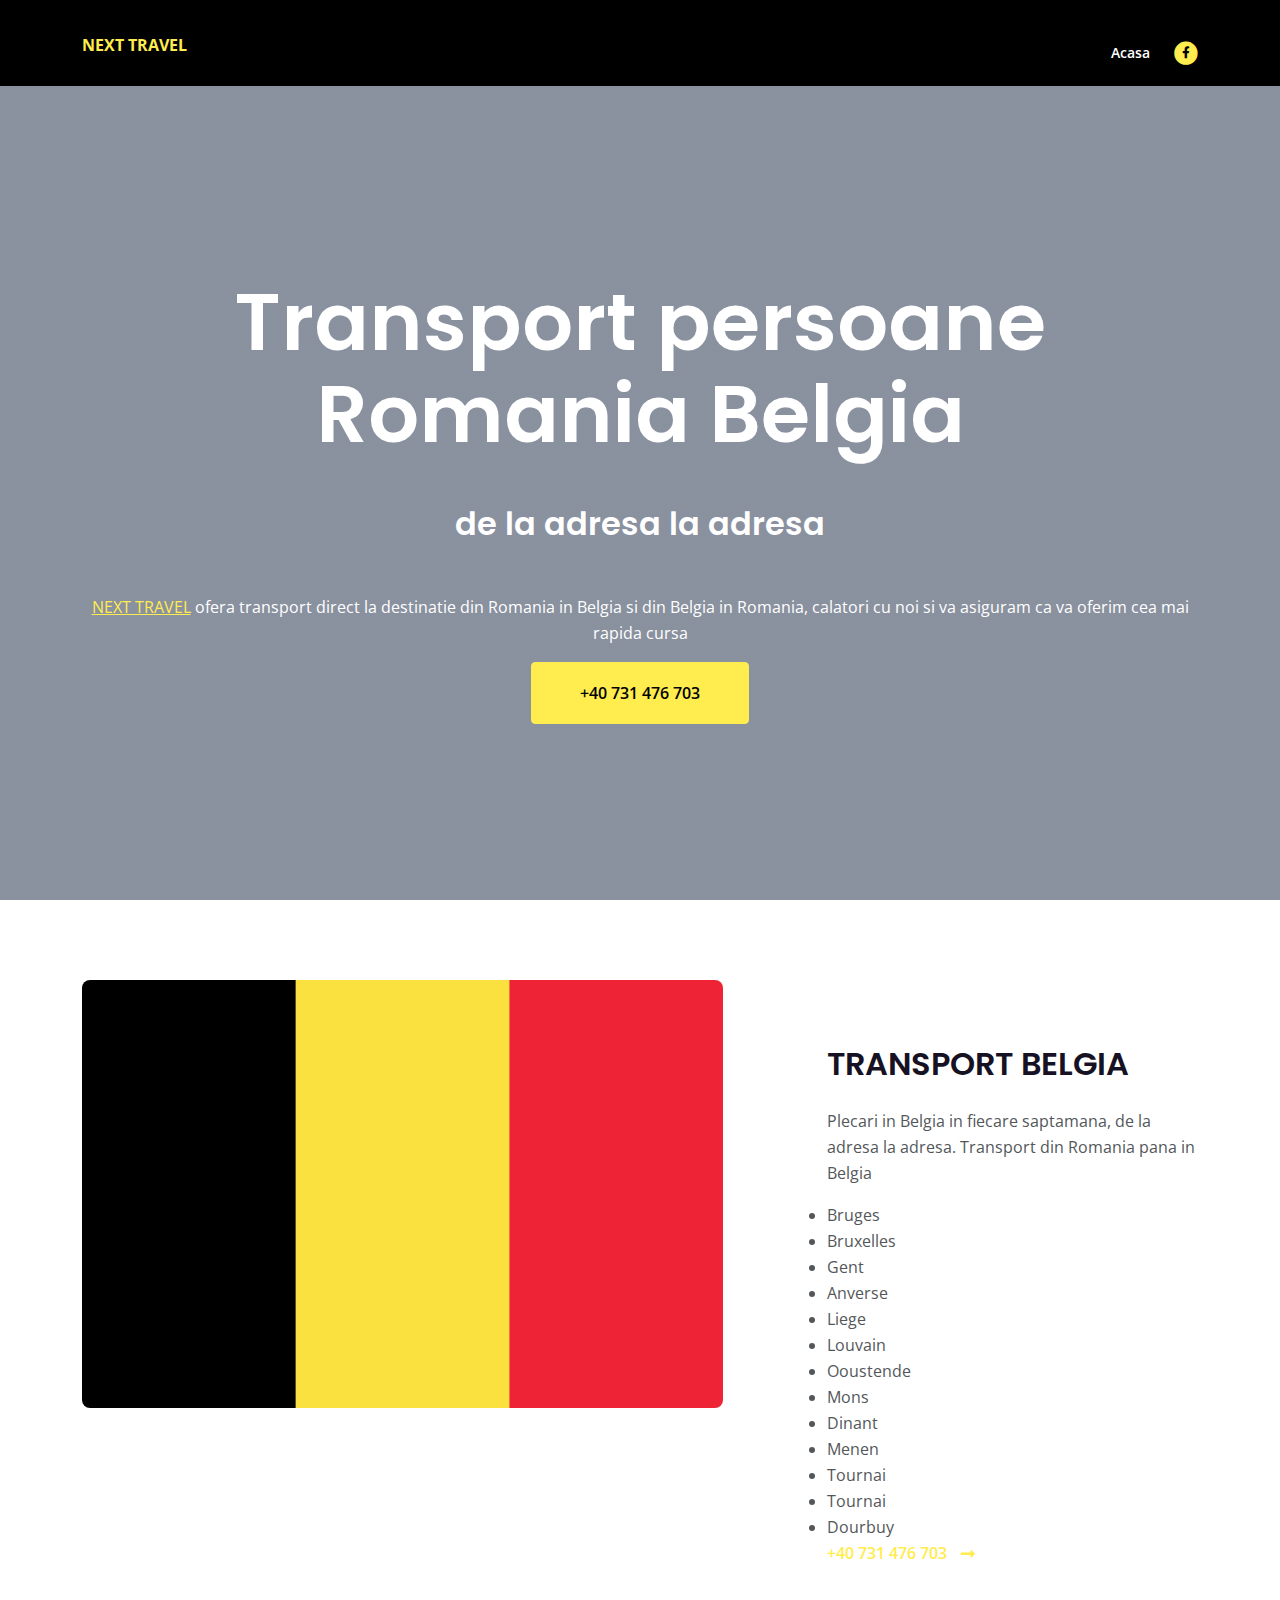
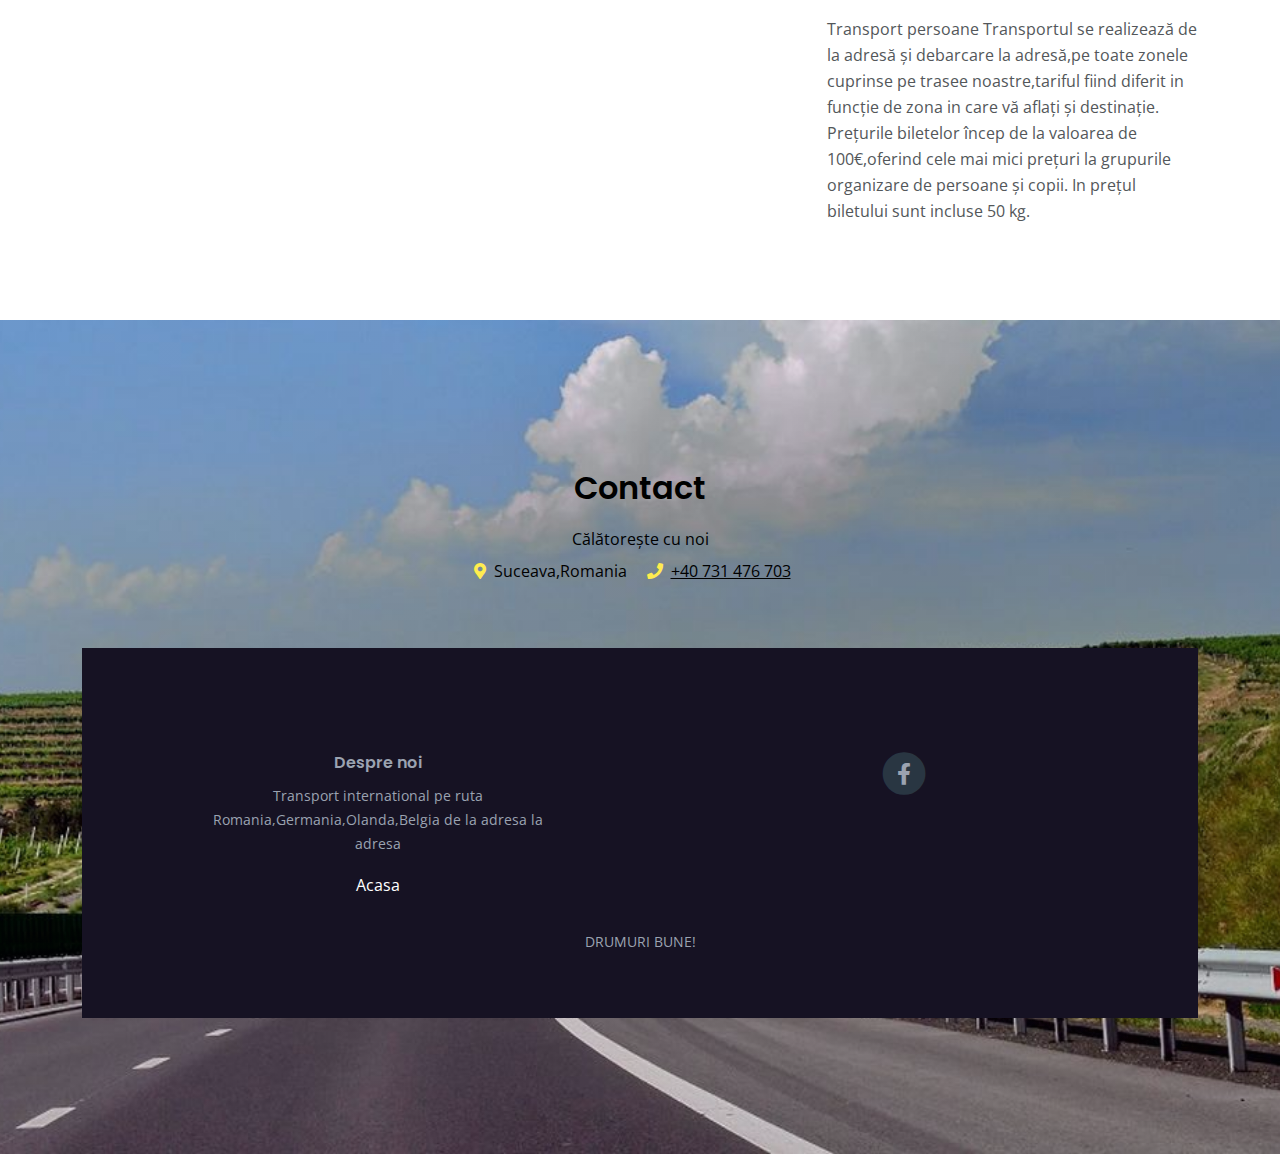
<file: transport-belgia..html>
<!DOCTYPE html>
<html lang="en">
  <head>
    <meta charset="utf-8" />
    <meta
      name="viewport"
      content="width=device-width, initial-scale=1, shrink-to-fit=no"
    />

  <!-- SEO Meta Tags -->
    <meta
      name="description"
      content="Transport persoane Romania Belgia - Nexttravel"
    />
    <meta name="application-name" content="nexttraveltrasnport" />
    <meta
      name="keywords"
      content="nexttravel transport,nexttravel transport persoane,transport persoane Romania Germania, transport persoane Germania,transport persoane Romania Olanda,transport persoane Olanda,transport persoane Belgia,transport Belgia,transport persoane de la adresa la adresa Romania Germania,firme de transport persoane,plecari Germania,plecari Olanda,plecari Belgia"
    />
    <meta
      name="creator"
      content="madatransportpersoane.com"
   />
      <meta property="og:site_name" content="https://nexttraveltrasnport.com"/>

    <!-- website name -->
    <meta property="og:site" content="https://nexttraveltrasnport.com/">
    <!-- website link -->
    <meta
      property="og:title"
      content="Transport persoane Romania Belgia - Nexttravel"
    />
    <!-- title shown in the actual shared post -->
    <meta
      property="og:description"
      content="Transport persoane Romania Belgia - Nexttravel"
    />
    <meta property="og:image" content="https://https://nexttraveltrasnport.com/images/logo-nexttraveltransport.png">
    <!-- image link, make sure it's jpg -->
    <meta property="og:url" content="https://nexttraveltrasnport.com" />
    <!-- where do you want your post to link to -->

    <!-- Website Title -->
    <title>Transport persoane Romania Belgia - Nexttravel</title>


    <!-- Styles -->
    <link
      href="https://fonts.googleapis.com/css2?family=Open+Sans:ital,wght@0,400;0,600;0,700;1,400&display=swap"
      rel="stylesheet"
    />
    <link
      href="https://fonts.googleapis.com/css2?family=Poppins:wght@600&display=swap"
      rel="stylesheet"
    />
    <link href="css/bootstrap.min.css" rel="stylesheet" />
    <link href="css/fontawesome-all.min.css" rel="stylesheet" />
    <link href="css/swiper.css" rel="stylesheet" />
    <link href="css/styles.css" rel="stylesheet" />

    <!-- Favicon  -->
    <link rel="icon" href="images/logo-nexttraveltransport.png" />
  </head>
  <body data-bs-spy="scroll" data-bs-target="#navbarExample">
    <!-- Navigation -->
    <nav
      id="navbarExample"
      class="navbar navbar-expand-lg fixed-top navbar-dark"
      aria-label="Main navigation"
      style="background-color: black;"
    >
      <div class="container">
        <!-- Image Logo -->
        <a class="navbar-brand logo-image" href="index.html"
          ><p style="font-weight: bold;color:#ffec4f">NEXT TRAVEL</p></a>

        <!-- Text Logo - Use this if you don't have a graphic logo -->
        <!-- <a class="navbar-brand logo-text" href="index.html">Desi</a> -->

        <button
          class="navbar-toggler p-0 border-0"
          type="button"
          id="navbarSideCollapse"
          aria-label="Toggle navigation"
        >
          <span class="navbar-toggler-icon"></span>
        </button>

        <div
          class="navbar-collapse offcanvas-collapse"
          id="navbarsExampleDefault"
        >
          <ul class="navbar-nav ms-auto navbar-nav-scroll">
            <li class="nav-item">
              <a class="nav-link" href="index.html">Acasa</a>
            </li>
        
          </ul>
          <span class="nav-item social-icons">
            <span class="fa-stack">
              <a href="https://www.facebook.com/nexttraveltransport">
                <i class="fas fa-circle fa-stack-2x"></i>
                <i class="fab fa-facebook-f fa-stack-1x"></i>
              </a>
            </span>
          </span>
        </div>
        <!-- end of navbar-collapse -->
      </div>
      <!-- end of container -->
    </nav>
    <!-- end of navbar -->
    <!-- end of navigation -->

   <!-- Header -->
    <header id="header" class="header">
      <div class="header-content">
        <div class="container">
          <div class="row">
            <div class="col-lg-12">
              <h1 style="margin-top:100px" class="h1-large">
                Transport persoane Romania Belgia
              </h1>
              <h2 style="margin-bottom: 50px; color: white" class="h2-large">
               de la adresa la adresa
              </h2>
              <p style="color:white;"><a style="color:#ffec4f" href="https://nexttraveltrasnport.com">NEXT TRAVEL</a> ofera transport direct la destinatie din Romania in Belgia si din Belgia in Romania, calatori cu noi si va asiguram ca va oferim cea mai rapida cursa</p>
              <a class="btn-solid-lg" href="tel:+40731476703">+40 731 476 703</a>
            </div>
            <!-- end of col -->
          </div>
          <!-- end of row -->
        </div>
        <!-- end of container -->
      </div>
      <!-- end of header-content -->

      <!-- Video Background -->
    
      <!-- end of video background -->
    </header>
   

 <!-- Services 2 -->
 <div class="basic-2">
  <div class="container">
    <div class="row">
      <div class="col-lg-7">
        <div class="image-container">
          <img
            class="img-fluid"
            src="images/belgia.png"
            alt="transport persoane romania belgia si invers"
          />
        </div>
        <!-- end of image-container -->
      </div>
      <!-- end of col -->
      <div class="col-lg-5">
        <div class="text-container">
          <h2>TRANSPORT BELGIA</h2>
          <p>Plecari in Belgia in fiecare saptamana, de la adresa la adresa. Transport din Romania pana in Belgia</p>
          <li>Bruges</li> 
          <li>Bruxelles</li> 
          <li>Gent</li> 
          <li>Anverse</li> 
          <li>Liege</li>
          <li>Louvain</li>
         <li>Ooustende</li>
         <li>Mons</li>
         <li>Dinant</li>
         <li>Menen</li>
         <li>Tournai</li>
         <li>Tournai</li>
         <li>Dourbuy</li>
          <a class="read-more no-line green" href="tel:+40731476703"
            >+40 731 476 703 <span class="fas fa-long-arrow-alt-right"></span
          ></a>

          <p style="margin-top:50px">Transport persoane Transportul se realizează de la adresă și debarcare la adresă,pe toate zonele cuprinse pe trasee noastre,tariful fiind diferit in funcție de zona in care vă aflați și destinație. Prețurile biletelor încep de la valoarea de 100€,oferind cele mai mici prețuri la grupurile organizare de persoane și copii. In prețul biletului sunt incluse 50 kg.</p>
        </div>
        <!-- end of text-container -->
      </div>
      <!-- end of col -->
    </div>
    <!-- end of row -->
  </div>
  <!-- end of container -->
</div>
<!-- end of basic-2 -->
<!-- end of services 2 -->
  

    

    
    
    <!-- Contact -->
    <div id="contact" class="form-1">
      <div class="container">
        <div class="row">
          <div class="col-lg-12">
            <h2 class="h2-heading">Contact</h2>
            <p class="p-heading">
            Călătorește cu noi
            </p>
            <ul class="list-unstyled li-space-lg">
              <li>
                <i class="fas fa-map-marker-alt"></i> &nbsp;Suceava,Romania
              </li>
              <li>
                <i class="fas fa-phone"></i> &nbsp;<a href="tel:+40731476703"
                  >+40 731 476 703</a
                >
              </li>
            
            </ul>
          </div>
          <!-- end of col -->
        </div>
        <!-- end of row -->
        
    <!-- end of form-1 -->
    <!-- end of contact -->

    <!-- Footer -->
    <div class="footer">
      <div class="container">
        <div class="row">
          <div class="col-lg-12">
            <div class="footer-col first">
              <h6>Despre noi</h6>
              <p class="p-small">
               Transport international pe ruta Romania,Germania,Olanda,Belgia de la adresa la adresa <br> 
              </p>
            <a style="color: white;" href="index.html">Acasa</a>
            </div>
            <!-- end of footer-col -->
            <div class="footer-col second">
         
            <!-- end of footer-col -->
            <div class="footer-col third">
              <span class="fa-stack">
                <a href="https://www.facebook.com/nexttraveltransport">
                  <i class="fas fa-circle fa-stack-2x"></i>
                  <i class="fab fa-facebook-f fa-stack-1x"></i>
                </a>
              </span>
              
           
            </div>
            <!-- end of footer-col -->
          </div>
          <!-- end of col -->
        </div>
        <!-- end of row -->
      </div>
      <!-- end of container -->
    </div>
    <!-- end of footer -->
    <!-- end of footer -->

    <!-- Copyright -->
    <div class="copyright">
      <div class="container">
        <div class="row">
          <div class="col-lg-12">
            <p class="p-small">
              DRUMURI BUNE!
            </p>
          </div>
          <!-- end of col -->
        </div>
        <!-- enf of row -->
      </div>
      <!-- end of container -->
    </div>
    <!-- end of copyright -->
    <!-- end of copyright -->


    <!-- Back To Top Button -->
    <button onclick="topFunction()" id="myBtn">
      <img src="images/up-arrow.png" alt="alternative" />
    </button>
    <!-- end of back to top button -->

    <!-- Scripts -->
    <script src="js/bootstrap.min.js"></script>
    <!-- Bootstrap framework -->
    <script src="js/swiper.min.js"></script>
    <!-- Swiper for image and text sliders -->
    <script src="js/purecounter.min.js"></script>
    <!-- Purecounter counter for statistics numbers -->
    <script src="js/isotope.pkgd.min.js"></script>
    <!-- Isotope for filter -->
    <script src="js/scripts.js"></script>
    <!-- Custom scripts -->
  </body>
</html>
</file>
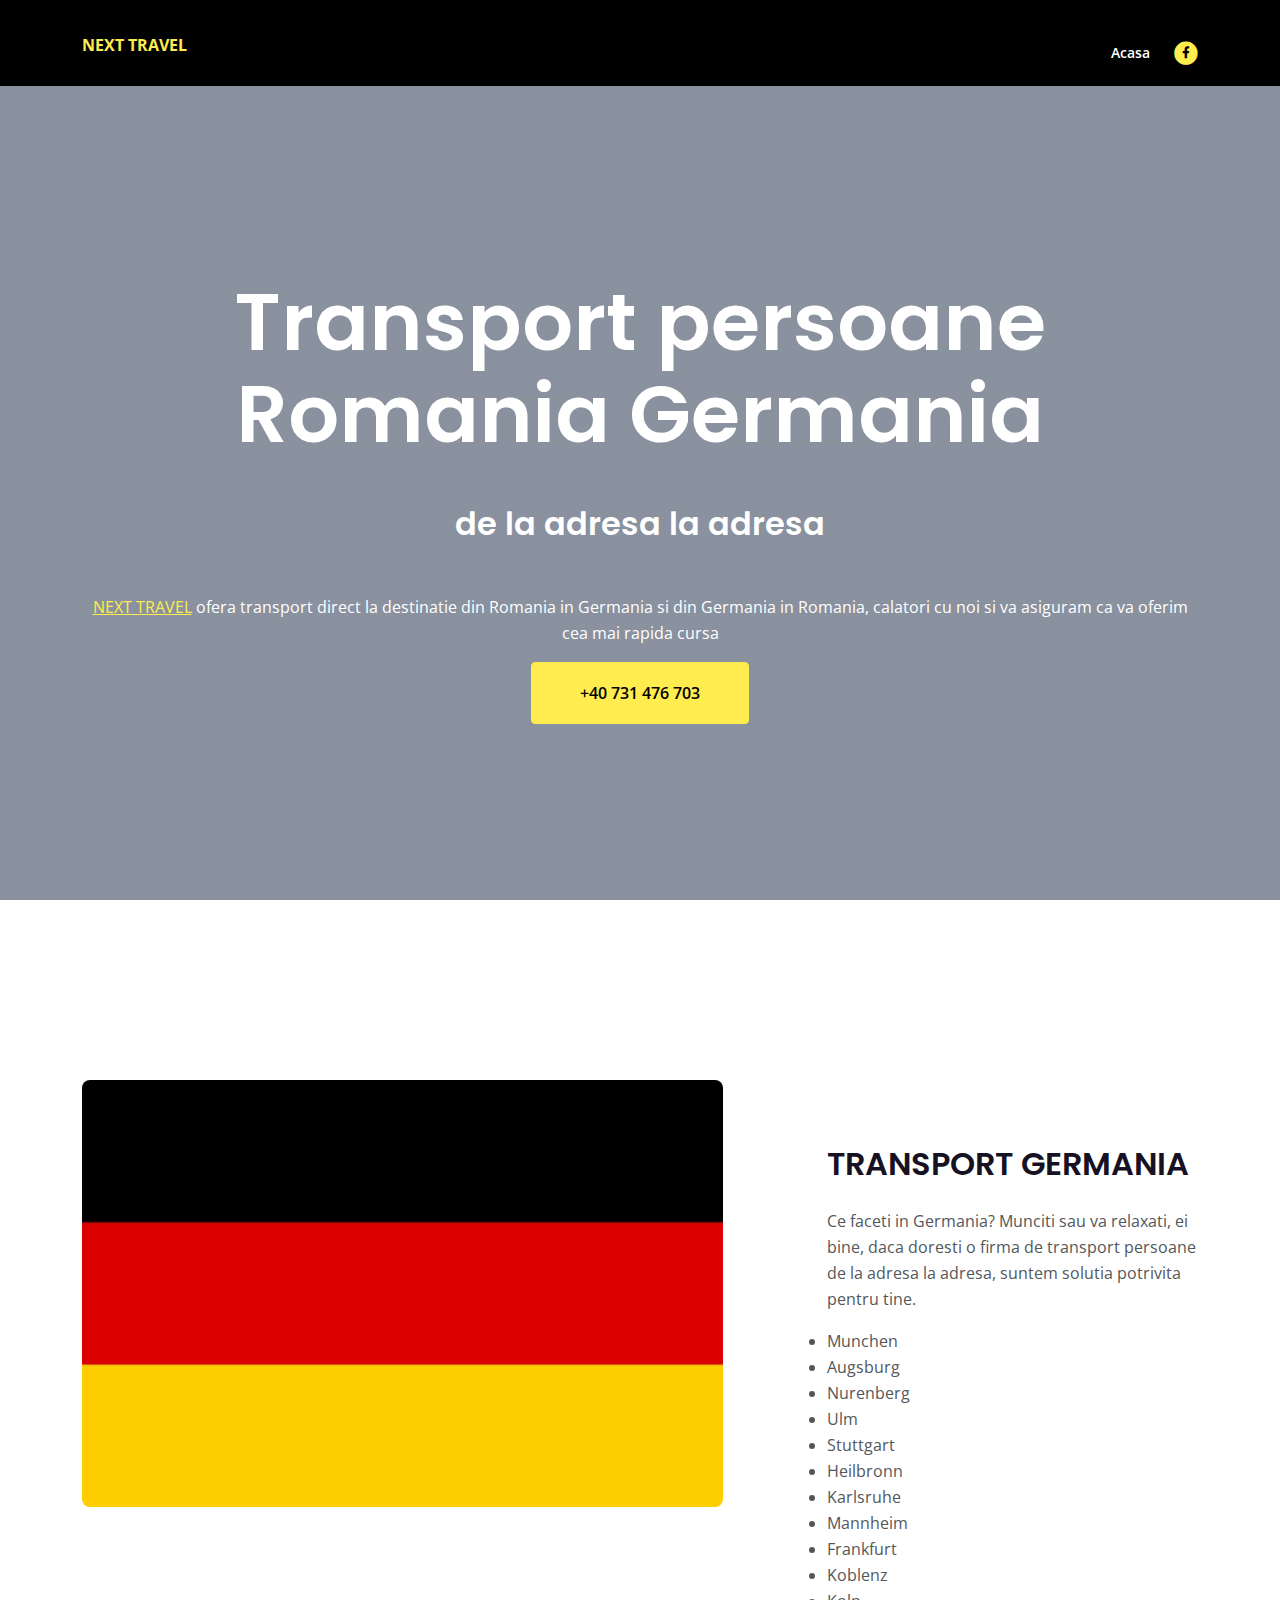
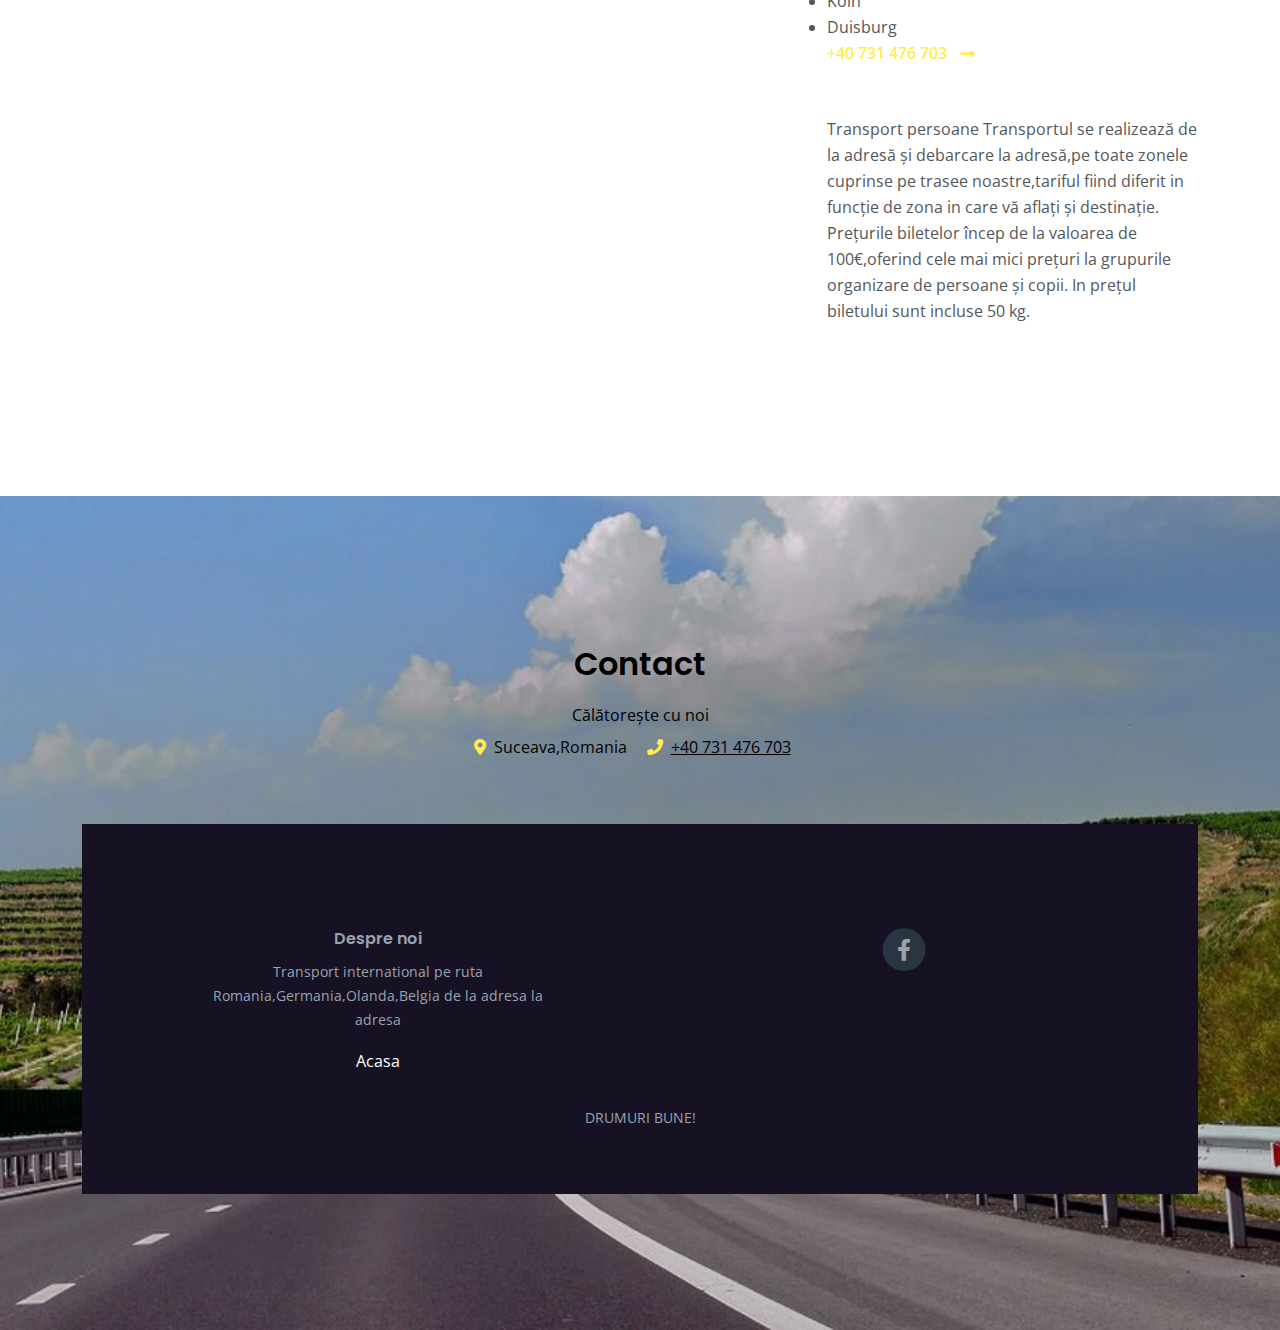
<file: transport-germania.html>
<!DOCTYPE html>
<html lang="en">
  <head>
    <meta charset="utf-8" />
    <meta
      name="viewport"
      content="width=device-width, initial-scale=1, shrink-to-fit=no"
    />

 <!-- SEO Meta Tags -->
    <meta
      name="description"
      content="Transport persoane Romania Germania "
    />
    <meta name="application-name" content="nexttraveltrasnport" />
    <meta
      name="keywords"
      content="nexttravel transport,nexttravel transport persoane,transport persoane Romania Germania, transport persoane Germania,transport persoane Romania Olanda,transport persoane Olanda,transport persoane Belgia,transport Belgia,transport persoane de la adresa la adresa Romania Germania,firme de transport persoane,plecari Germania,plecari Olanda,plecari Belgia"
    />
    <meta
      name="creator"
      content="madatransportpersoane.com"
   />
      <meta property="og:site_name" content="https://nexttraveltrasnport.com"/>

    <!-- website name -->
    <meta property="og:site" content="https://nexttraveltrasnport.com/">
    <!-- website link -->
    <meta
      property="og:title"
      content="Transport persoane Romania Germania"
    />
    <!-- title shown in the actual shared post -->
    <meta
      property="og:description"
      content="Transport persoane Romania Germania"
    />
    <meta property="og:image" content="https://https://nexttraveltrasnport.com/images/logo-nexttraveltransport.png">
    <!-- image link, make sure it's jpg -->
    <meta property="og:url" content="https://nexttraveltrasnport.com" />
    <!-- where do you want your post to link to -->

    <!-- Website Title -->
    <title>Transport persoane Romania Germania - Nexttravel</title>


    <!-- Styles -->
    <link
      href="https://fonts.googleapis.com/css2?family=Open+Sans:ital,wght@0,400;0,600;0,700;1,400&display=swap"
      rel="stylesheet"
    />
    <link
      href="https://fonts.googleapis.com/css2?family=Poppins:wght@600&display=swap"
      rel="stylesheet"
    />
    <link href="css/bootstrap.min.css" rel="stylesheet" />
    <link href="css/fontawesome-all.min.css" rel="stylesheet" />
    <link href="css/swiper.css" rel="stylesheet" />
    <link href="css/styles.css" rel="stylesheet" />

    <!-- Favicon  -->
    <link rel="icon" href="images/logo-nexttraveltransport.png" />
  </head>
  <body data-bs-spy="scroll" data-bs-target="#navbarExample">
    <!-- Navigation -->
    <nav
      id="navbarExample"
      class="navbar navbar-expand-lg fixed-top navbar-dark"
      aria-label="Main navigation"
      style="background-color: black;"
    >
      <div class="container">
        <!-- Image Logo -->
        <a class="navbar-brand logo-image" href="index.html"
          ><p style="font-weight: bold;color:#ffec4f">NEXT TRAVEL</p></a>

        <!-- Text Logo - Use this if you don't have a graphic logo -->
        <!-- <a class="navbar-brand logo-text" href="index.html">Desi</a> -->

        <button
          class="navbar-toggler p-0 border-0"
          type="button"
          id="navbarSideCollapse"
          aria-label="Toggle navigation"
        >
          <span class="navbar-toggler-icon"></span>
        </button>

        <div
          class="navbar-collapse offcanvas-collapse"
          id="navbarsExampleDefault"
        >
          <ul class="navbar-nav ms-auto navbar-nav-scroll">
            <li class="nav-item">
              <a class="nav-link" href="index.html">Acasa</a>
            </li>
        
          </ul>
          <span class="nav-item social-icons">
            <span class="fa-stack">
              <a href="https://www.facebook.com/nexttraveltransport">
                <i class="fas fa-circle fa-stack-2x"></i>
                <i class="fab fa-facebook-f fa-stack-1x"></i>
              </a>
            </span>
          </span>
        </div>
        <!-- end of navbar-collapse -->
      </div>
      <!-- end of container -->
    </nav>
    <!-- end of navbar -->
    <!-- end of navigation -->

  
    <!-- Header -->
    <header id="header" class="header">
      <div class="header-content">
        <div class="container">
          <div class="row">
            <div class="col-lg-12">
              <h1 style="margin-top:100px" class="h1-large">
                Transport persoane Romania Germania
              </h1>
              <h2 style="margin-bottom: 50px; color: white" class="h2-large">
               de la adresa la adresa
              </h2>
              <p style="color:white;"><a style="color:#ffec4f" href="https://nexttraveltrasnport.com">NEXT TRAVEL</a> ofera transport direct la destinatie din Romania in Germania si din Germania in Romania, calatori cu noi si va asiguram ca va oferim cea mai rapida cursa</p>
              <a class="btn-solid-lg" href="tel:+40731476703">+40 731 476 703</a>
            </div>
            <!-- end of col -->
          </div>
          <!-- end of row -->
        </div>
        <!-- end of container -->
      </div>
      <!-- end of header-content -->

      <!-- Video Background -->
    
      <!-- end of video background -->
    </header>

  <!-- Services 3 -->
  <div style="margin-top: 100px;" class="basic-3">
    <div class="container">
      <div class="row">
        <div class="col-lg-7">
          <div class="image-container">
            <img
              class="img-fluid"
              src="images/germania.jpeg"
              alt="transport persoane romania germania si germania romania"
            />
          </div>
          <!-- end of image-container -->
        </div>
        <!-- end of col -->
        <div class="col-lg-5">
          <div class="text-container">
            <h2>TRANSPORT GERMANIA</h2>
            <p>Ce faceti in Germania? Munciti sau va relaxati, ei bine, daca doresti o firma de transport persoane de la adresa la adresa, suntem solutia potrivita pentru tine.</p>
          <li>Munchen</li>
          <li>Augsburg</li>
          <li>Nurenberg</li>
          <li>Ulm</li>
          <li>Stuttgart</li>
          <li>Heilbronn</li>
          <li>Karlsruhe</li>
          <li>Mannheim</li>
          <li>Frankfurt</li>
          <li>Koblenz</li>
          <li>Koln</li>
          <li>Duisburg</li>
            <a class="read-more no-line green" href="tel:+40731476703"
              >+40 731 476 703 <span class="fas fa-long-arrow-alt-right"></span
            ></a>
            <p style="margin-top:50px">Transport persoane Transportul se realizează de la adresă și debarcare la adresă,pe toate zonele cuprinse pe trasee noastre,tariful fiind diferit in funcție de zona in care vă aflați și destinație. Prețurile biletelor încep de la valoarea de 100€,oferind cele mai mici prețuri la grupurile organizare de persoane și copii. In prețul biletului sunt incluse 50 kg.</p>
          </div>
          <!-- end of text-container -->
        </div>
        <!-- end of col -->
      </div>
      <!-- end of row -->
    </div>
    <!-- end of container -->
  </div>
  <!-- end of basic-3 -->
  <!-- end of services 3 -->
   

    
  

    <!-- Contact -->
    <div id="contact" class="form-1">
      <div class="container">
        <div class="row">
          <div class="col-lg-12">
            <h2 class="h2-heading">Contact</h2>
            <p class="p-heading">
            Călătorește cu noi
            </p>
            <ul class="list-unstyled li-space-lg">
              <li>
                <i class="fas fa-map-marker-alt"></i> &nbsp;Suceava,Romania
              </li>
              <li>
                <i class="fas fa-phone"></i> &nbsp;<a href="tel:+40731476703"
                  >+40 731 476 703</a
                >
              </li>
            
            </ul>
          </div>
          <!-- end of col -->
        </div>
        <!-- end of row -->
        
    <!-- end of form-1 -->
    <!-- end of contact -->

    <!-- Footer -->
    <div class="footer">
      <div class="container">
        <div class="row">
          <div class="col-lg-12">
            <div class="footer-col first">
              <h6>Despre noi</h6>
              <p class="p-small">
               Transport international pe ruta Romania,Germania,Olanda,Belgia de la adresa la adresa <br> 
              </p>
            <a style="color: white;" href="index.html">Acasa</a>
            </div>
            <!-- end of footer-col -->
            <div class="footer-col second">
         
            <!-- end of footer-col -->
            <div class="footer-col third">
              <span class="fa-stack">
                <a href="https://www.facebook.com/nexttraveltransport">
                  <i class="fas fa-circle fa-stack-2x"></i>
                  <i class="fab fa-facebook-f fa-stack-1x"></i>
                </a>
              </span>
              
           
            </div>
            <!-- end of footer-col -->
          </div>
          <!-- end of col -->
        </div>
        <!-- end of row -->
      </div>
      <!-- end of container -->
    </div>
    <!-- end of footer -->
    <!-- end of footer -->

    <!-- Copyright -->
    <div class="copyright">
      <div class="container">
        <div class="row">
          <div class="col-lg-12">
            <p class="p-small">
              DRUMURI BUNE!
            </p>
          </div>
          <!-- end of col -->
        </div>
        <!-- enf of row -->
      </div>
      <!-- end of container -->
    </div>
    <!-- end of copyright -->
    <!-- end of copyright -->

    <!-- Back To Top Button -->
    <button onclick="topFunction()" id="myBtn">
      <img src="images/up-arrow.png" alt="alternative" />
    </button>
    <!-- end of back to top button -->

    <!-- Scripts -->
    <script src="js/bootstrap.min.js"></script>
    <!-- Bootstrap framework -->
    <script src="js/swiper.min.js"></script>
    <!-- Swiper for image and text sliders -->
    <script src="js/purecounter.min.js"></script>
    <!-- Purecounter counter for statistics numbers -->
    <script src="js/isotope.pkgd.min.js"></script>
    <!-- Isotope for filter -->
    <script src="js/scripts.js"></script>
    <!-- Custom scripts -->
  </body>
</html>
</file>
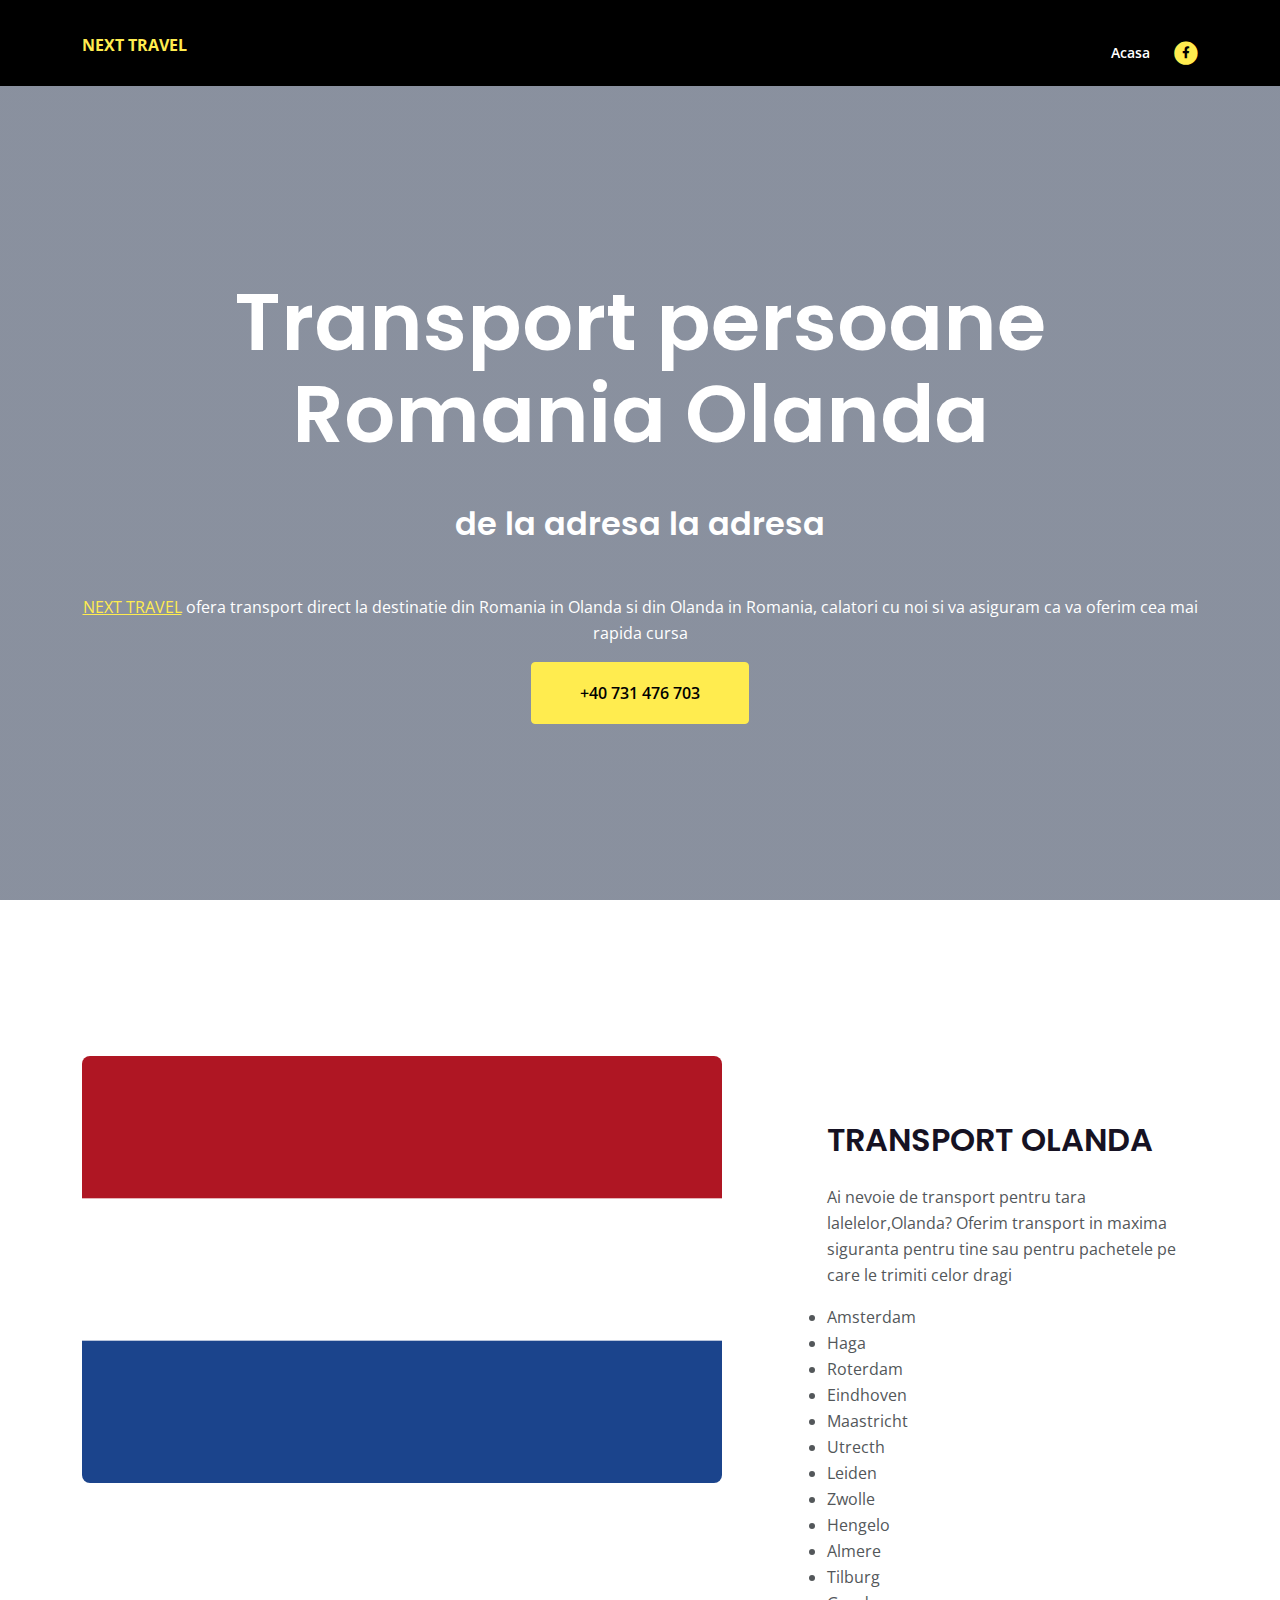
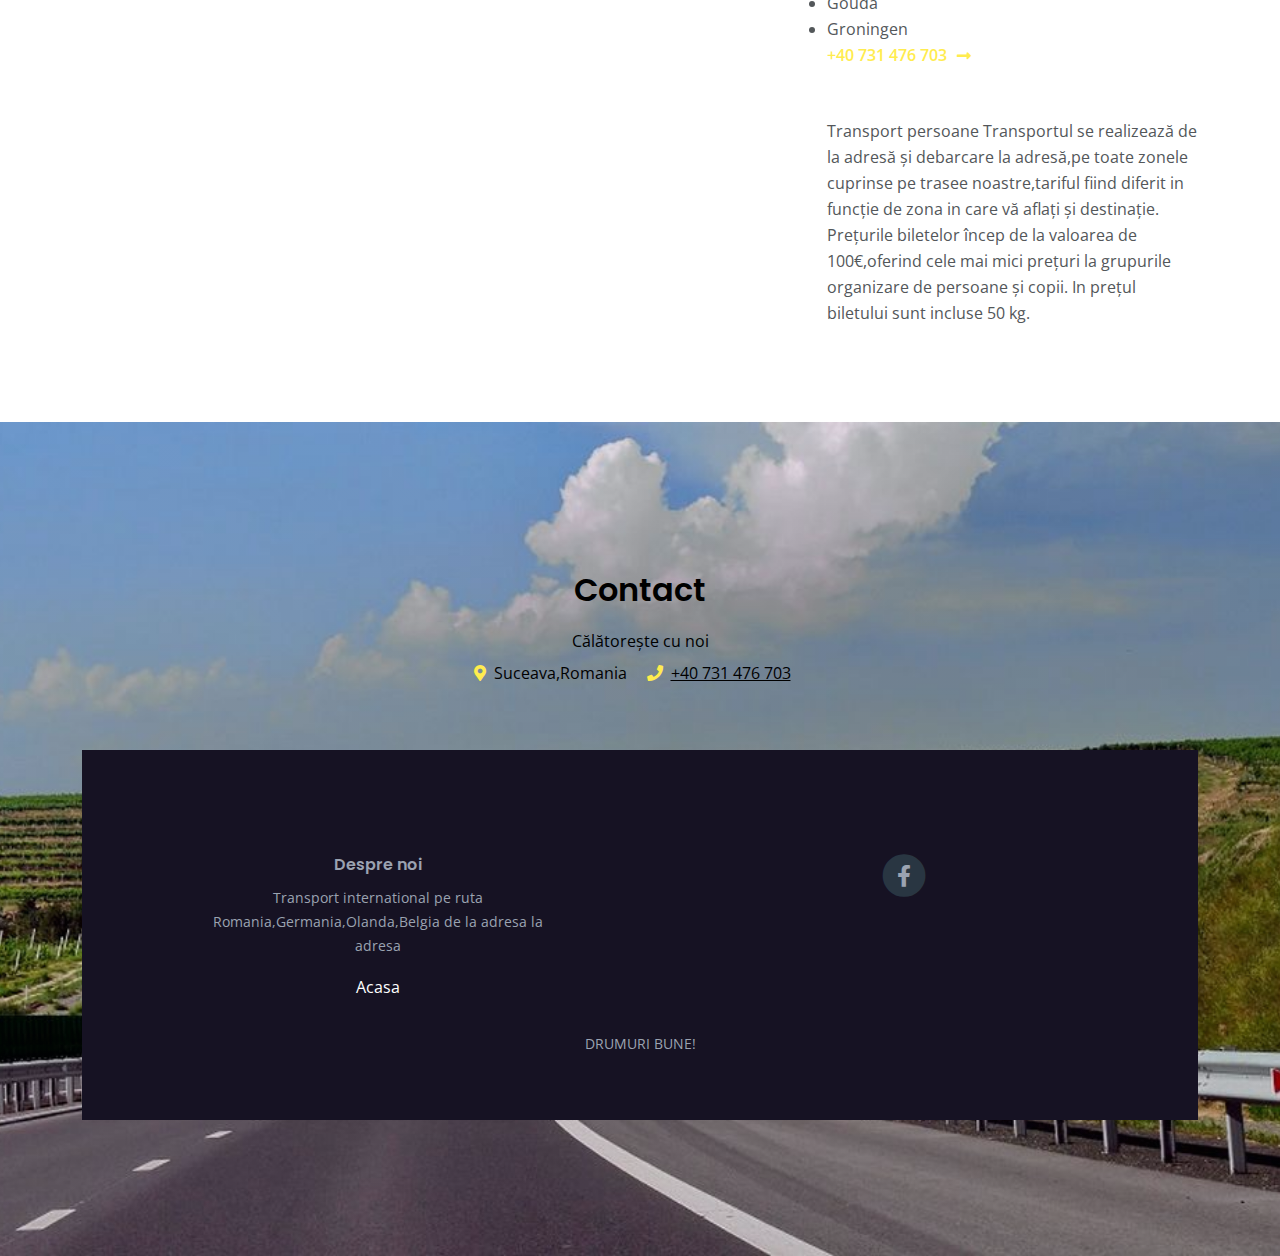
<file: transport-olanda.html>
<!DOCTYPE html>
<html lang="en">
  <head>
    <meta charset="utf-8" />
    <meta
      name="viewport"
      content="width=device-width, initial-scale=1, shrink-to-fit=no"
    />

   <!-- SEO Meta Tags -->
    <meta
      name="description"
      content="Transport persoane Romania Olanda"
    />
    <meta name="application-name" content="nexttraveltrasnport" />
    <meta
      name="keywords"
      content="nexttravel transport,nexttravel transport persoane,transport persoane Romania Germania, transport persoane Germania,transport persoane Romania Olanda,transport persoane Olanda,transport persoane Belgia,transport Belgia,transport persoane de la adresa la adresa Romania Germania,firme de transport persoane,plecari Germania,plecari Olanda,plecari Belgia"
    />
    <meta
      name="creator"
      content="madatransportpersoane.com"
   />
      <meta property="og:site_name" content="https://nexttraveltrasnport.com"/>

    <!-- website name -->
    <meta property="og:site" content="https://nexttraveltrasnport.com/">
    <!-- website link -->
    <meta
      property="og:title"
      content="Transport persoane Romania Olanda"
    />
    <!-- title shown in the actual shared post -->
    <meta
      property="og:description"
      content="Transport persoane Romania Olanda"
    />
    <meta property="og:image" content="https://https://nexttraveltrasnport.com/images/logo-nexttraveltransport.png">
    <!-- image link, make sure it's jpg -->
    <meta property="og:url" content="https://nexttraveltrasnport.com" />
    <!-- where do you want your post to link to -->

    <!-- Website Title -->
    <title>Transport persoane Romania Olanda-Nexttravel</title>


    <!-- Styles -->
    <link
      href="https://fonts.googleapis.com/css2?family=Open+Sans:ital,wght@0,400;0,600;0,700;1,400&display=swap"
      rel="stylesheet"
    />
    <link
      href="https://fonts.googleapis.com/css2?family=Poppins:wght@600&display=swap"
      rel="stylesheet"
    />
    <link href="css/bootstrap.min.css" rel="stylesheet" />
    <link href="css/fontawesome-all.min.css" rel="stylesheet" />
    <link href="css/swiper.css" rel="stylesheet" />
    <link href="css/styles.css" rel="stylesheet" />

    <!-- Favicon  -->
    <link rel="icon" href="images/logo-nexttraveltransport.png" />
  </head>
  <body data-bs-spy="scroll" data-bs-target="#navbarExample">
    <!-- Navigation -->
    <nav
      id="navbarExample"
      class="navbar navbar-expand-lg fixed-top navbar-dark"
      aria-label="Main navigation"
      style="background-color: black;"
    >
      <div class="container">
        <!-- Image Logo -->
        <a class="navbar-brand logo-image" href="index.html"
          ><p style="font-weight: bold;color:#ffec4f">NEXT TRAVEL</p></a>

        <!-- Text Logo - Use this if you don't have a graphic logo -->
        <!-- <a class="navbar-brand logo-text" href="index.html">Desi</a> -->

        <button
          class="navbar-toggler p-0 border-0"
          type="button"
          id="navbarSideCollapse"
          aria-label="Toggle navigation"
        >
          <span class="navbar-toggler-icon"></span>
        </button>

        <div
          class="navbar-collapse offcanvas-collapse"
          id="navbarsExampleDefault"
        >
          <ul class="navbar-nav ms-auto navbar-nav-scroll">
            <li class="nav-item">
              <a class="nav-link" href="index.html">Acasa</a>
            </li>
        
          </ul>
          <span class="nav-item social-icons">
            <span class="fa-stack">
              <a href="https://www.facebook.com/nexttraveltransport">
                <i class="fas fa-circle fa-stack-2x"></i>
                <i class="fab fa-facebook-f fa-stack-1x"></i>
              </a>
            </span>
          </span>
        </div>
        <!-- end of navbar-collapse -->
      </div>
      <!-- end of container -->
    </nav>
    <!-- end of navbar -->
    <!-- end of navigation -->

   <!-- Header -->
    <header id="header" class="header">
      <div class="header-content">
        <div class="container">
          <div class="row">
            <div class="col-lg-12">
              <h1 style="margin-top:100px" class="h1-large">
                Transport persoane Romania Olanda
              </h1>
              <h2 style="margin-bottom: 50px; color: white" class="h2-large">
               de la adresa la adresa
              </h2>
              <p style="color:white;"><a style="color:#ffec4f" href="https://nexttraveltrasnport.com">NEXT TRAVEL</a> ofera transport direct la destinatie din Romania in Olanda si din Olanda in Romania, calatori cu noi si va asiguram ca va oferim cea mai rapida cursa</p>
              <a class="btn-solid-lg" href="tel:+40731476703">+40 731 476 703</a>
            </div>
            <!-- end of col -->
          </div>
          <!-- end of row -->
        </div>
        <!-- end of container -->
      </div>
      <!-- end of header-content -->

      <!-- Video Background -->
    
      <!-- end of video background -->
    </header>
   

    <div id="services" class="basic-1">
      <div class="container">
        <div class="row">
          <div class="col-lg-7">
            <div class="image-container">
              <img
                class="img-fluid"
                src="images/olanda.png"
                alt="transport persoane romania olanda si invers"
              />
            </div>
            <!-- end of image-container -->
          </div>
          <!-- end of col -->
          <div class="col-lg-5">
            <div class="text-container">
              <h2>TRANSPORT OLANDA</h2>
              <p>Ai nevoie de transport pentru tara lalelelor,Olanda? Oferim transport in maxima siguranta pentru tine sau pentru pachetele pe care le trimiti celor dragi</p>
              <li>Amsterdam</li> 
										<li>Haga</li> 
										<li>Roterdam</li> 
										<li>Eindhoven</li> 
                    <li>Maastricht</li>
                    <li>Utrecth</li>
                   <li>Leiden</li>
                   <li>Zwolle</li>
                   <li>Hengelo</li>
                   <li>Almere</li>
                   <li>Tilburg</li>
                   <li>Gouda</li>
                   <li>Groningen</li>
              <a class="read-more no-line green" href="tel:+40731476703"
                >+40 731 476 703<span class="fas fa-long-arrow-alt-right"></span
              ></a>
              <p style="margin-top:50px">Transport persoane Transportul se realizează de la adresă și debarcare la adresă,pe toate zonele cuprinse pe trasee noastre,tariful fiind diferit in funcție de zona in care vă aflați și destinație. Prețurile biletelor încep de la valoarea de 100€,oferind cele mai mici prețuri la grupurile organizare de persoane și copii. In prețul biletului sunt incluse 50 kg.</p>
            </div>
            <!-- end of text-container -->
          </div>
          <!-- end of col -->
        </div>
        <!-- end of row -->
      </div>
      <!-- end of container -->
    </div>
    <!-- end of basic-1 -->
    <!-- end of services 1 -->

   

    

    
 
    <!-- Contact -->
    <div id="contact" class="form-1">
      <div class="container">
        <div class="row">
          <div class="col-lg-12">
            <h2 class="h2-heading">Contact</h2>
            <p class="p-heading">
            Călătorește cu noi
            </p>
            <ul class="list-unstyled li-space-lg">
              <li>
                <i class="fas fa-map-marker-alt"></i> &nbsp;Suceava,Romania
              </li>
              <li>
                <i class="fas fa-phone"></i> &nbsp;<a href="tel:+40731476703"
                  >+40 731 476 703</a
                >
              </li>
            
            </ul>
          </div>
          <!-- end of col -->
        </div>
        <!-- end of row -->
        
    <!-- end of form-1 -->
    <!-- end of contact -->

    <!-- Footer -->
    <div class="footer">
      <div class="container">
        <div class="row">
          <div class="col-lg-12">
            <div class="footer-col first">
              <h6>Despre noi</h6>
              <p class="p-small">
               Transport international pe ruta Romania,Germania,Olanda,Belgia de la adresa la adresa <br> 
              </p>
            <a style="color: white;" href="index.html">Acasa</a>
            </div>
            <!-- end of footer-col -->
            <div class="footer-col second">
         
            <!-- end of footer-col -->
            <div class="footer-col third">
              <span class="fa-stack">
                <a href="https://www.facebook.com/nexttraveltransport">
                  <i class="fas fa-circle fa-stack-2x"></i>
                  <i class="fab fa-facebook-f fa-stack-1x"></i>
                </a>
              </span>
              
           
            </div>
            <!-- end of footer-col -->
          </div>
          <!-- end of col -->
        </div>
        <!-- end of row -->
      </div>
      <!-- end of container -->
    </div>
    <!-- end of footer -->
    <!-- end of footer -->

    <!-- Copyright -->
    <div class="copyright">
      <div class="container">
        <div class="row">
          <div class="col-lg-12">
            <p class="p-small">
              DRUMURI BUNE!
            </p>
          </div>
          <!-- end of col -->
        </div>
        <!-- enf of row -->
      </div>
      <!-- end of container -->
    </div>
    <!-- end of copyright -->
    <!-- end of copyright -->


    <!-- Back To Top Button -->
    <button onclick="topFunction()" id="myBtn">
      <img src="images/up-arrow.png" alt="alternative" />
    </button>
    <!-- end of back to top button -->

    <!-- Scripts -->
    <script src="js/bootstrap.min.js"></script>
    <!-- Bootstrap framework -->
    <script src="js/swiper.min.js"></script>
    <!-- Swiper for image and text sliders -->
    <script src="js/purecounter.min.js"></script>
    <!-- Purecounter counter for statistics numbers -->
    <script src="js/isotope.pkgd.min.js"></script>
    <!-- Isotope for filter -->
    <script src="js/scripts.js"></script>
    <!-- Custom scripts -->
  </body>
</html>
</file>
<file: css/styles.css>
/* Description: Master CSS file */

/*****************************************
Table Of Contents:
- General Styles
- Navigation
- Header
- Introduction
- Details
- Services 1
- Services 2
- Services 3
- Projects
- Testimonials
- Contact
- Footer
- Copyright
- Back To Top Button
- Extra Pages
- Media Queries
******************************************/

/*****************************************
Colors:
- Backgrounds - light gray #f7f9fd
- Headings text - black #161223
- Body text - dark gray #53575a
- Buttons, icons - green #7dc22b
******************************************/

/**************************/
/*     General Styles     */
/**************************/
body,
html {
  width: 100%;
  height: 100%;
}

body,
p {
  color: #53575a;
  font: 400 1rem/1.625rem "Open Sans", sans-serif;
}

h1 {
  color: #161223;
  font-weight: 600;
  font-size: 2.5rem;
  line-height: 3.25rem;
  font-family: "Poppins";
}

h2 {
  color: #161223;
  font-weight: 600;
  font-size: 2rem;
  line-height: 2.5rem;
  font-family: "Poppins";
}

h3 {
  color: #161223;
  font-weight: 600;
  font-size: 1.75rem;
  line-height: 2.25rem;
  font-family: "Poppins";
}

h4 {
  color: #161223;
  font-weight: 600;
  font-size: 1.5rem;
  line-height: 2rem;
  font-family: "Poppins";
}

h5 {
  color: #161223;
  font-weight: 600;
  font-size: 1.25rem;
  line-height: 1.625rem;
  font-family: "Poppins";
}

h6 {
  color: #161223;
  font-weight: 600;
  font-size: 1rem;
  line-height: 1.375rem;
  font-family: "Poppins";
}

.p-large {
  font-size: 1.125rem;
  line-height: 1.75rem;
}

.p-small {
  font-size: 0.875rem;
  line-height: 1.5rem;
}

.testimonial-text {
  font-style: italic;
}

.testimonial-author {
  font-weight: 600;
  font-size: 1.25rem;
  line-height: 1.75rem;
  font-family: "Poppins";
}

.li-space-lg li {
  margin-bottom: 0.5rem;
}

a {
  color: #53575a;
  text-decoration: underline;
}

a:hover {
  color: #53575a;
  text-decoration: underline;
}

.no-line {
  text-decoration: none;
}

.no-line:hover {
  text-decoration: none;
}

.read-more {
  font-weight: 600;
  font-size: 1rem;
  line-height: 1.5rem;
}

.read-more .fas {
  margin-left: 0.625rem;
  font-size: 1rem;
  vertical-align: -8%;
}

.green {
  color: #ffec4f;
}

.bg-gray {
  background-color: #f7f9fd;
}

.btn-solid-reg {
  display: inline-block;
  padding: 1.375rem 2.25rem 1.375rem 2.25rem;
  border: 1px solid #ffec4f;
  border-radius: 4px;
  background-color: #ffec4f;
  color: black;
  font-weight: 600;
  font-size: 0.875rem;
  line-height: 0;
  text-decoration: none;
  transition: all 0.2s;
}

.btn-solid-reg:hover {
  background-color: transparent;
  color: #ffec4f; /* needs to stay here because of the color property of a tag */
  text-decoration: none;
}

.btn-solid-lg {
  display: inline-block;
  padding: 1.625rem 2.625rem 1.625rem 2.625rem;
  border: 1px solid #ffec4f;
  border-radius: 4px;
  background-color: #ffec4f;
  color: black;
  font-weight: 600;
  font-size: 0.875rem;
  line-height: 0;
  text-decoration: none;
  transition: all 0.2s;
}

.btn-solid-lg:hover {
  background-color: transparent;
  color: #ffec4f; /* needs to stay here because of the color property of a tag */
  text-decoration: none;
}

.btn-outline-reg {
  display: inline-block;
  padding: 1.375rem 2.25rem 1.375rem 2.25rem;
  border: 1px solid #161223;
  border-radius: 4px;
  background-color: transparent;
  color: #161223;
  font-weight: 600;
  font-size: 0.875rem;
  line-height: 0;
  text-decoration: none;
  transition: all 0.2s;
}

.btn-outline-reg:hover {
  background-color: #161223;
  color: black;
  text-decoration: none;
}

.btn-outline-lg {
  display: inline-block;
  padding: 1.625rem 2.625rem 1.625rem 2.625rem;
  border: 1px solid #161223;
  border-radius: 4px;
  background-color: transparent;
  color: #161223;
  font-weight: 600;
  font-size: 0.875rem;
  line-height: 0;
  text-decoration: none;
  transition: all 0.2s;
}

.btn-outline-lg:hover {
  background-color: #161223;
  color: black;
  text-decoration: none;
}

.btn-outline-sm {
  display: inline-block;
  padding: 1rem 1.5rem 1rem 1.5rem;
  border: 1px solid #161223;
  border-radius: 4px;
  background-color: transparent;
  color: #161223;
  font-weight: 600;
  font-size: 0.875rem;
  line-height: 0;
  text-decoration: none;
  transition: all 0.2s;
}

.btn-outline-sm:hover {
  background-color: #161223;
  color: black;
  text-decoration: none;
}

.form-group {
  position: relative;
  margin-bottom: 1.25rem;
}

.form-control-input,
.form-control-textarea {
  width: 100%;
  padding-top: 0.875rem;
  padding-bottom: 0.875rem;
  padding-left: 1.5rem;
  border: 1px solid #cbcbd1;
  border-radius: 4px;
  background-color: black;
  font-size: 0.875rem;
  line-height: 1.5rem;
  -webkit-appearance: none; /* removes inner shadow on form inputs on ios safari */
}

.form-control-textarea {
  display: block;
  height: 14rem; /* used instead of html rows to normalize height between Chrome and IE/FF */
}

.form-control-input:focus,
.form-control-textarea:focus {
  border: 1px solid #a1a1a1;
  outline: none; /* Removes blue border on focus */
}

.form-control-input:hover,
.form-control-textarea:hover {
  border: 1px solid #a1a1a1;
}

.form-control-submit-button {
  display: inline-block;
  width: 100%;
  height: 3.25rem;
  border: 1px solid #ffec4f;
  border-radius: 4px;
  background-color: #ffec4f;
  color: black;
  font-weight: 600;
  font-size: 0.875rem;
  line-height: 0;
  cursor: pointer;
  transition: all 0.2s;
}

.form-control-submit-button:hover {
  border: 1px solid #ffec4f;
  background-color: transparent;
  color: #ffec4f;
}

/**********************/
/*     Navigation     */
/**********************/
.navbar {
  background-color: #161223;
  font-weight: 600;
  font-size: 0.875rem;
  line-height: 0.875rem;
  box-shadow: 0 1px 6px 0 rgba(0, 0, 0, 0.025);
}

.navbar .navbar-brand {
  padding-top: 0.25rem;
  padding-bottom: 0.25rem;
}

.navbar .logo-image img {
  width: 50px;
  height: 60px;
}

.navbar .logo-text {
  color: black;
  font-weight: 700;
  font-size: 1.875rem;
  line-height: 1rem;
  text-decoration: none;
}

.offcanvas-collapse {
  position: fixed;
  top: 3.25rem; /* adjusts the height between the top of the page and the offcanvas menu */
  bottom: 0;
  left: 100%;
  width: 100%;
  padding-right: 1rem;
  padding-left: 1rem;
  overflow-y: auto;
  visibility: hidden;
  background-color: #161223;
  transition: visibility 0.3s ease-in-out, -webkit-transform 0.3s ease-in-out;
  transition: transform 0.3s ease-in-out, visibility 0.3s ease-in-out;
  transition: transform 0.3s ease-in-out, visibility 0.3s ease-in-out,
    -webkit-transform 0.3s ease-in-out;
}

.offcanvas-collapse.open {
  visibility: visible;
  -webkit-transform: translateX(-100%);
  transform: translateX(-100%);
}

.navbar .navbar-nav {
  margin-top: 0.75rem;
  margin-bottom: 0.5rem;
}

.navbar .nav-item .nav-link {
  padding-top: 0.625rem;
  padding-bottom: 0.625rem;
  color: white;
  text-decoration: none;
  transition: all 0.2s ease;
}

.navbar .nav-item.dropdown.show .nav-link,
.navbar .nav-item .nav-link:hover,
.navbar .nav-item .nav-link.active {
  color: white;
}

/* Dropdown Menu */
.navbar .dropdown .dropdown-menu {
  animation: fadeDropdown 0.2s; /* required for the fade animation */
}

@keyframes fadeDropdown {
  0% {
    opacity: 0;
  }

  100% {
    opacity: 1;
  }
}

.navbar .dropdown-menu {
  margin-top: 0.25rem;
  margin-bottom: 0.25rem;
  border: none;
  background-color: #161223;
}

.navbar .dropdown-item {
  padding-top: 0.625rem;
  padding-bottom: 0.625rem;
  color: black;
  font-weight: 600;
  font-size: 0.875rem;
  line-height: 0.875rem;
  text-decoration: none;
}

.navbar .dropdown-item:hover {
  background-color: #161223;
  color: #ffec4f;
}

.navbar .dropdown-divider {
  width: 100%;
  height: 1px;
  margin: 0.5rem auto 0.5rem auto;
  border: none;
  background-color: #5b5f66;
}
/* end of dropdown menu */

.navbar .fa-stack {
  width: 2em;
  margin-right: 0.25rem;
  font-size: 0.75rem;
}

.navbar .fa-stack-2x {
  color: #ffec4f;
  transition: all 0.2s ease;
}

.navbar .fa-stack-1x {
  color: black;
  transition: all 0.2s ease;
}

.navbar .fa-stack:hover .fa-stack-2x {
  color: black;
}

.navbar .fa-stack:hover .fa-stack-1x {
  color: #ffec4f;
}

.navbar .navbar-toggler {
  padding: 0;
  border: none;
  font-size: 1.25rem;
}

/*****************/
/*    Header     */
/*****************/
.header {
  position: relative;
}

.header #video-background {
  position: absolute;
  right: 0;
  bottom: 0;
  min-width: 100%;
  min-height: 100%;
  width: auto;
  height: auto;
  z-index: -100;
}

.header .header-content {
  padding-top: 11rem;
  padding-bottom: 9rem;
  background: linear-gradient(rgba(21, 35, 63, 0.5), rgba(21, 35, 63, 0.5));
  background-size: cover;
  text-align: center;
}

.header .h1-large {
  margin-bottom: 2.25rem;
  color: white;
  font-size: 3rem;
  line-height: 3.75rem;
}

/************************/
/*     Introduction     */
/************************/
.cards-1 {
  padding-top: 9.125rem;
  padding-bottom: 5.25rem;
  text-align: center;
}

.cards-1 .h2-heading {
  margin-bottom: 1.125rem;
}

.cards-1 .p-heading {
  margin-bottom: 4rem;
  text-align: center;
}

.cards-1 .card {
  margin-bottom: 4rem;
  border: none;
  border-radius: 6px;
}

.cards-1 .card-body {
  padding: 0;
}

.cards-1 .card-icon {
  width: 90px;
  height: 90px;
  margin-right: auto;
  margin-bottom: 2rem;
  margin-left: auto;
  border-radius: 50%;
  background-color: #ffec4f;
  text-align: center;
}

.cards-1 .card-icon .fas {
  color: black;
  font-size: 2.125rem;
  line-height: 90px;
}

.cards-1 .card-title {
  margin-bottom: 0.625rem;
}

/*******************/
/*     Details     */
/*******************/
.split .area-1 {
  height: 430px;
  background: url("../images/details-background.jpg") center center no-repeat;
  background-size: cover;
}

.split .area-2 {
  padding-top: 9.25rem;
  padding-bottom: 9.75rem;
}

.split h2 {
  margin-bottom: 1.5rem;
}

.split p {
  margin-bottom: 2.25rem;
}

.split p:last-of-type {
  margin-bottom: 0;
}

/**********************/
/*     Services 1     */
/**********************/
.basic-1 {
  padding-top: 9.75rem;
  padding-bottom: 5rem;
}

.basic-1 .image-container {
  margin-bottom: 4rem;
}

.basic-1 .image-container img {
  border-radius: 8px;
}

.basic-1 h2 {
  margin-bottom: 1.5rem;
}

/**********************/
/*     Services 2     */
/**********************/
.basic-2 {
  padding-top: 5rem;
  padding-bottom: 5rem;
}

.basic-2 .image-container {
  margin-bottom: 4rem;
}

.basic-2 .image-container img {
  border-radius: 8px;
}

.basic-2 h2 {
  margin-bottom: 1.5rem;
}

/**********************/
/*     Services 3     */
/**********************/
.basic-3 {
  padding-top: 5rem;
  padding-bottom: 9.75rem;
}

.basic-3 .image-container {
  margin-bottom: 4rem;
}

.basic-3 .image-container img {
  border-radius: 8px;
}

.basic-3 h2 {
  margin-bottom: 1.5rem;
}

/********************/
/*     Projects     */
/********************/
.filter {
  padding-top: 9.5rem;
  padding-bottom: 5.625rem;
  text-align: center;
}

.filter h2 {
  margin-bottom: 2.625rem;
}

.filter .button-group {
  margin-bottom: 1.375rem;
}

.filter .button {
  margin-right: 0.25rem;
  margin-bottom: 0.75rem;
  margin-left: 0.25rem;
  padding: 0.125rem 0.875rem;
  border: none;
  background-color: black;
  color: #53575a;
  font-weight: 600;
  font-size: 0.875rem;
}

.filter .button:hover,
.filter .button.is-checked {
  background-color: #ffec4f;
  color: black;
}

.filter .grid {
  margin-right: auto;
  max-width: 351px;
  margin-left: auto;
}

.filter .element-item {
  margin-bottom: 3rem;
}

.filter .element-item a {
  text-decoration: none;
}

.filter .element-item img {
  margin-bottom: 1.125rem;
  border-radius: 8px;
}

.filter .element-item p {
  text-align: left;
}

/************************/
/*     Testimonials     */
/************************/
.slider-1 {
  position: relative;
  padding-top: 9.75rem;
  padding-bottom: 9.5rem;
}

.slider-1 .slider-container {
  position: relative;
}

.slider-1 .swiper-container {
  position: static;
  width: 86%;
  text-align: center;
}

.slider-1 .swiper-button-prev:focus,
.slider-1 .swiper-button-next:focus {
  /* even if you can't see it chrome you can see it on mobile device */
  outline: none;
}

.slider-1 .swiper-button-prev {
  left: -10px;
  background-image: url("data:image/svg+xml;charset=utf-8,%3Csvg%20xmlns%3D'http%3A%2F%2Fwww.w3.org%2F2000%2Fsvg'%20viewBox%3D'0%200%2028%2044'%3E%3Cpath%20d%3D'M0%2C22L22%2C0l2.1%2C2.1L4.2%2C22l19.9%2C19.9L22%2C44L0%2C22L0%2C22L0%2C22z'%20fill%3D'%23707375'%2F%3E%3C%2Fsvg%3E");
  background-size: 18px 28px;
}

.slider-1 .swiper-button-next {
  right: -10px;
  background-image: url("data:image/svg+xml;charset=utf-8,%3Csvg%20xmlns%3D'http%3A%2F%2Fwww.w3.org%2F2000%2Fsvg'%20viewBox%3D'0%200%2028%2044'%3E%3Cpath%20d%3D'M27%2C22L27%2C22L5%2C44l-2.1-2.1L22.8%2C22L2.9%2C2.1L5%2C0L27%2C22L27%2C22z'%20fill%3D'%23707375'%2F%3E%3C%2Fsvg%3E");
  background-size: 18px 28px;
}

.slider-1 .testimonial-image {
  width: 120px;
  height: 120px;
  margin-bottom: 2.25rem;
  border-radius: 50%;
}

.slider-1 .testimonial-text {
  margin-bottom: 1.75rem;
  font-size: 1.25rem;
  line-height: 2rem;
}

.slider-1 .testimonial-author {
  margin-bottom: 0.25rem;
  color: #161223;
}

.slider-1 .text-decoration {
  position: absolute;
  right: 0;
  bottom: 0;
  left: 0;
  margin-right: auto;
  margin-left: auto;
}

/*******************/
/*     Contact     */
/*******************/
.form-1 {
  padding-top: 9.25rem;
  padding-bottom: 8.5rem;
  background: linear-gradient(rgba(2, 15, 29, 0.1), rgba(2, 15, 29, 0.1)),
    url("../images/firme-transport-persoane.jpg") center center no-repeat;
  background-size: cover;
  text-align: center;
}

.form-1 .h2-heading {
  margin-bottom: 1.125rem;
  color: black;
}

.form-1 .p-heading {
  margin-bottom: 0.375rem;
  color: black;
}

.form-1 .list-unstyled {
  margin-bottom: 3.5rem;
  color: black;
}

.form-1 .list-unstyled a {
  color: black;
}

.form-1 .list-unstyled .fas {
  color: #ffec4f;
}

.form-1 .form-control-input,
.form-1 .form-control-textarea {
  border-color: #374959;
  background-color: #293642;
  color: #efefef;
}

.form-1 .form-control-input::placeholder,
.form-1 .form-control-textarea::placeholder {
  color: #efefef;
}

/**********************/
/*     Statistics     */
/**********************/
.counter {
  padding-top: 9.75rem;
  padding-bottom: 4.375rem;
  text-align: center;
}

.counter .counter-cell {
  margin-bottom: 4rem;
}

.counter .purecounter {
  margin-bottom: 1.5rem;
  color: #ffec4f;
  font-weight: 600;
  font-size: 5rem;
  line-height: 3rem;
}

.counter .counter-info {
  color: #161223;
  font-size: 0.875rem;
  line-height: 1.5rem;
}

/******************/
/*     Footer     */
/******************/
.footer {
  padding-top: 6.5rem;
  padding-bottom: 2rem;
  background-color: #161223;
}

.footer a {
  text-decoration: none;
}

.footer .footer-col {
  margin-bottom: 3rem;
}

.footer h6 {
  margin-bottom: 0.625rem;
  color: #9ba3b1;
}

.footer p,
.footer a,
.footer ul {
  color: #9ba3b1;
}

.footer .li-space-lg li {
  margin-bottom: 0.375rem;
}

.footer .footer-col.third .fa-stack {
  width: 2em;
  margin-bottom: 1.25rem;
  margin-right: 0.375rem;
  font-size: 1.375rem;
}

.footer .footer-col.third .fa-stack .fa-stack-2x {
  color: #293642;
  transition: all 0.2s ease;
}

.footer .footer-col.third .fa-stack .fa-stack-1x {
  color: #9ba3b1;
  transition: all 0.2s ease;
}

.footer .footer-col.third .fa-stack:hover .fa-stack-2x {
  color: #ffec4f;
}

.footer .footer-col.third .fa-stack:hover .fa-stack-1x {
  color: black;
}

/*********************/
/*     Copyright     */
/*********************/
.copyright {
  padding-bottom: 1rem;
  background-color: #161223;
  text-align: center;
}

.copyright p,
.copyright a {
  color: #9ba3b1;
  text-decoration: none;
}

/******************************/
/*     Back To Top Button     */
/******************************/
#myBtn {
  position: fixed;
  z-index: 99;
  bottom: 20px;
  right: 20px;
  display: none;
  width: 52px;
  height: 52px;
  border: none;
  border-radius: 50%;
  outline: none;
  background-color: #ffec4f;
  cursor: pointer;
}

#myBtn:hover {
  background-color: #ffec4f;
}

#myBtn img {
  margin-bottom: 0.25rem;
  margin-left: 0.125rem;
  width: 18px;
}

/***********************/
/*     Extra Pages     */
/***********************/
.ex-header {
  padding-top: 8.5rem;
  padding-bottom: 4rem;
  background-color: #161223;
}

.ex-header h1 {
  color: black;
}

.ex-basic-1 .list-unstyled .fas {
  font-size: 0.375rem;
  line-height: 1.625rem;
}

.ex-basic-1 .list-unstyled .flex-grow-1 {
  margin-left: 0.5rem;
}

.ex-basic-1 .text-box {
  padding: 1.25rem 1.25rem 0.5rem 1.25rem;
  background-color: #f7f9fd;
}

.ex-cards-1 .card {
  border: none;
  background-color: transparent;
}

.ex-cards-1 .card .fa-stack {
  width: 2em;
  font-size: 1.125rem;
}

.ex-cards-1 .card .fa-stack-2x {
  color: #ffec4f;
}

.ex-cards-1 .card .fa-stack-1x {
  width: 2em;
  color: black;
  font-weight: 700;
  line-height: 2.125rem;
}

.ex-cards-1 .card .list-unstyled .flex-grow-1 {
  margin-left: 2.25rem;
}

.ex-cards-1 .card .list-unstyled .flex-grow-1 h5 {
  margin-top: 0.125rem;
  margin-bottom: 0.5rem;
}

/*************************/
/*     Media Queries     */
/*************************/
/* Min-width 768px */
@media (min-width: 768px) {
  /* Header */
  .header .header-content {
    padding-top: 15rem;
    padding-bottom: 13rem;
  }
  /* end of header */

  /* Statistics */
  .counter .counter-cell {
    display: inline-block;
    margin-right: 1.5rem;
    margin-left: 1.5rem;
    vertical-align: top;
  }

  .counter .purecounter {
    font-size: 6rem;
    line-height: 4rem;
  }
  /* end of statistics */

  /* Contact */
  .form-1 .list-unstyled li {
    display: inline-block;
    margin-right: 1rem;
  }
  /* end of contact */

  /* Extra Pages */
  .ex-basic-1 .text-box {
    padding: 1.75rem 2rem 0.875rem 2rem;
  }
  /* end of extra pages */
}
/* end of min-width 768px */

/* Min-width 992px */
@media (min-width: 992px) {
  /* General Styles */
  .h2-heading {
    width: 35.25rem;
    margin-right: auto;
    margin-left: auto;
  }

  .p-heading {
    width: 46rem;
    margin-right: auto;
    margin-left: auto;
  }
  /* end of general styles */

  /* Navigation */
  .navbar {
    padding-top: 1.75rem;
    background-color: transparent;
    box-shadow: none;
    transition: all 0.2s;
  }

  .navbar.top-nav-collapse {
    padding-top: 0.5rem;
    padding-bottom: 0.5rem;
    background-color: #161223;
    box-shadow: 0 3px 6px 0 rgba(0, 0, 0, 0.025);
  }

  .offcanvas-collapse {
    position: static;
    top: auto;
    bottom: auto;
    left: auto;
    width: auto;
    padding-right: 0;
    padding-left: 0;
    background-color: transparent;
    overflow-y: visible;
    visibility: visible;
  }

  .offcanvas-collapse.open {
    -webkit-transform: none;
    transform: none;
  }

  .navbar .navbar-nav {
    margin-top: 0;
    margin-bottom: 0;
  }

  .navbar .nav-item .nav-link {
    padding-right: 0.75rem;
    padding-left: 0.75rem;
  }

  .navbar .dropdown-menu {
    padding-top: 0.75rem;
    padding-bottom: 0.875rem;
    box-shadow: 0 3px 3px 1px rgba(0, 0, 0, 0.08);
  }

  .navbar .dropdown-divider {
    width: 90%;
  }

  .navbar .social-icons {
    margin-left: 0.5rem;
  }

  .navbar .fa-stack {
    margin-right: 0;
    margin-left: 0.25rem;
  }
  /* end of navigation */

  /* Header */
  .header .header-content {
    padding-top: 18rem;
    padding-bottom: 16rem;
  }

  .header .h1-large {
    margin-bottom: 2.75rem;
    font-size: 5rem;
    line-height: 5.75rem;
  }
  /* end of header */

  /* Introduction */
  .cards-1 .card {
    display: inline-block;
    width: 290px;
    vertical-align: top;
  }

  .cards-1 .card:nth-of-type(3n + 2) {
    margin-right: 1.75rem;
    margin-left: 1.75rem;
  }
  /* end of introduction */

  /* Details */
  .split {
    height: 786px;
  }

  .split .area-1 {
    height: 100%;
    width: 50%;
    display: inline-block;
  }

  .split .area-2 {
    height: 100%;
    width: 50%;
    display: inline-block;
    padding-bottom: 0;
    vertical-align: top;
  }

  .split .text-container {
    width: 400px;
    margin-left: 3rem;
  }
  /* end of details */

  /* Services 1 */
  .basic-1 .image-container {
    margin-bottom: 0;
  }
  /* end of services 1 */

  /* Services 2 */
  .basic-2 .image-container {
    margin-bottom: 0;
  }
  /* end of services 2 */

  /* Services 3 */
  .basic-3 .image-container {
    margin-bottom: 0;
  }
  /* end of services 3 */

  /* Projects */
  .filter .grid {
    max-width: 750px;
  }

  .filter .element-item {
    display: inline-block;
    width: 351px;
    margin-right: 0.625rem;
    margin-left: 0.625rem;
    vertical-align: top;
  }
  /* end of projects */

  /* Footer */
  .footer .footer-col {
    margin-bottom: 2rem;
  }

  .footer .footer-col.first {
    display: inline-block;
    width: 320px;
    margin-right: 1.75rem;
    vertical-align: top;
  }

  .footer .footer-col.second {
    display: inline-block;
    width: 320px;
    margin-right: 1.75rem;
    vertical-align: top;
  }

  .footer .footer-col.third {
    display: inline-block;
    width: 224px;
    text-align: right;
    vertical-align: top;
  }

  .footer .footer-col.third .fa-stack {
    margin-right: 0;
    margin-left: 0.375rem;
  }
  /* end of footer */

  /* Extra Pages */
  .ex-cards-1 .card {
    display: inline-block;
    width: 296px;
    vertical-align: top;
  }

  .ex-cards-1 .card:nth-of-type(3n + 2) {
    margin-right: 1rem;
    margin-left: 1rem;
  }
  /* end of extra pages */
}
/* end of min-width 992px */

/* Min-width 1200px */
@media (min-width: 1200px) {
  /* General Styles */
  .container {
    max-width: 1140px;
  }
  /* end of general styles */

  /* Header */
  .header {
    height: 100vh;
  }

  .header .header-content {
    display: flex;
    flex-direction: column;
    justify-content: center;
    height: 100vh;
    padding-top: 0;
    padding-bottom: 0;
  }

  .header .btn-solid-lg {
    padding: 1.875rem 3rem;
    font-size: 1rem;
  }
  /* end of header */

  /* Introduction */
  .cards-1 .card {
    width: 330px;
  }

  .cards-1 .card:nth-of-type(3n + 2) {
    margin-right: 3.625rem;
    margin-left: 3.625rem;
  }
  /* end of introduction */

  /* Details */
  .split {
    height: 708px;
  }

  .split .text-container {
    width: 450px;
    margin-left: 6rem;
  }
  /* end of details */

  /* Services 1 */
  .basic-1 .text-container {
    margin-top: 4rem;
    margin-left: 5rem;
  }
  /* end of services 1 */

  /* Services 2 */
  .basic-2 .text-container {
    margin-top: 4rem;
    margin-left: 5rem;
  }
  /* end of services 2 */

  /* Services 3 */
  .basic-3 .text-container {
    margin-top: 4rem;
    margin-left: 5rem;
  }
  /* end of services 3 */

  /* Projects */
  .filter .grid {
    max-width: 1120px;
  }
  /* end of projects */

  /* Testimonials */
  .slider-1 .slider-container {
    width: 82%;
    margin-right: auto;
    margin-left: auto;
  }
  /* end of testimonials */

  /* Statistics */
  .counter .counter-cell {
    margin-right: 3.5rem;
    margin-left: 3.5rem;
  }

  .counter .counter-cell:first-of-type {
    margin-left: 0;
  }

  .counter .counter-cell:last-of-type {
    margin-right: 0;
  }
  /* end of statistics */

  /* Contact */
  .form-1 form {
    width: 776px;
    margin-right: auto;
    margin-left: auto;
  }
  /* end of contact */

  /* Footer */
  .footer .footer-col.first {
    width: 352px;
    margin-right: 6rem;
  }

  .footer .footer-col.second {
    margin-right: 6.5rem;
  }

  .footer .footer-col.third {
    text-align: right;
  }
  /* end of footer */

  /* Extra Pages */
  .ex-cards-1 .card {
    width: 336px;
  }

  .ex-cards-1 .card:nth-of-type(3n + 2) {
    margin-right: 2.875rem;
    margin-left: 2.875rem;
  }
  /* end of extra pages */
}
/* end of min-width 1200px */
</file>
